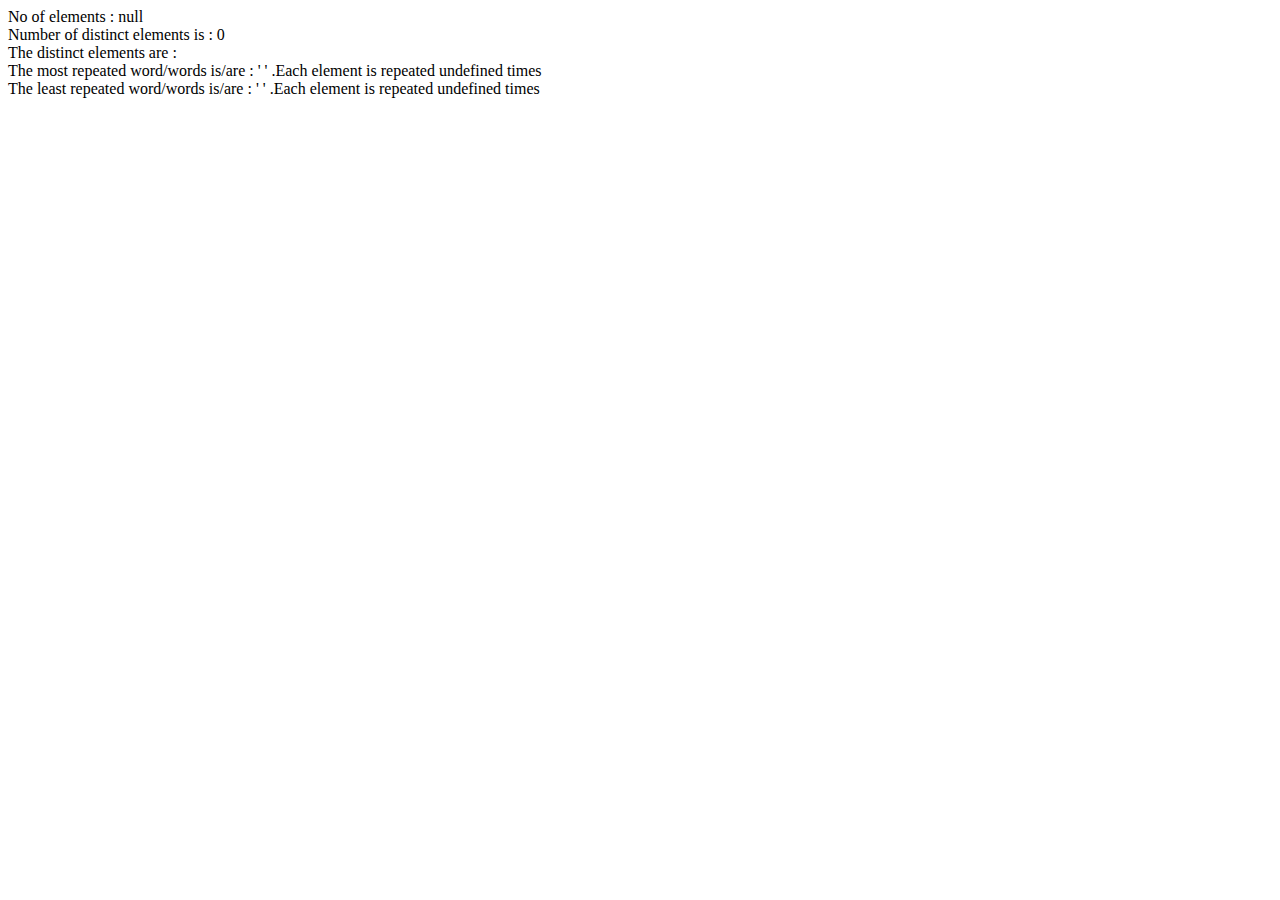
<file: backend-task1/index.html>
<!DOCTYPE html>
<html>
    <head></head>
    <body>
            <script>
            var size = prompt("Enter no of elements : ");
            var search =[];
            document.write("No of elements : " + size + "<br>")

            for(let i=0 ; i< size ;i++)
            {
                search[i] = prompt("Enter the " + (i+1) + " word  out of " + (size) + " words : " );
            }
            for(let i= 0 ; i< size ; i++)
            {
                document.write(search[i] + "<br>");
            }
            let count=0,i,j;
            //distinct number of elements
            for(i=0;i<size;i++)
            {
                for(j=0;j<i;j++)
                {
                    if(search[i]==search[j])
                    break;
                }
                if(i==j)
                count++;
            }
            document.write("Number of distinct elements is : " +count + "<br>");

            let arraymax=[],freq1=[],freq2=[],name=[],max=0,min=0,maxf=[],minf=[];
            let temp=0;
            //occurence of each element
             for(i=0;i < size; i++)
            {
                let a=0;
                let k=1;
                

                for(let j=0;j<size;j++)
                {
                    if(j>=i)
                    {
                        if(search[i] == search[j] && (j!=i))
                        {
                            k++;
                        }

                    }
                    else if(search[i] == search[j])
                    {
                        a=1;
                    }
                }
                if(a!=1)
                {
                    
                    document.write( "occurance of " + search[i] + ":" + k + "<br>");
                    name[i]=search[i]
                    arraymax[i]=k;
                    freq1 = arraymax.filter(el => {
                    return el != null && el != '';
                    });
                    freq2 = name.filter(el => {
                    return el != null && el != '';
                    });
                    console.log(freq1,freq2);

                }
            }
            min=max=freq1[0];
            for(i=1;i<freq1.length;i++)
            {
                if(min>freq1[i])
                min=freq1[i];
                if(max<freq1[i])
                max=freq1[i];
            }
            for(i=0;i<freq1.length;i++)
            {
                if(freq1[i]==max)
                maxf[i]=freq2[i];
                if(freq1[i]==min)
                minf[i]=freq2[i];

            }
            console.log(maxf,minf,max,min);
            maxf = maxf.filter(el => {
            return el != null && el != '';
            });
            minf = minf.filter(el => {
            return el != null && el != '';
            });
            document.write("The distinct elements are : " + freq2);
            document.write("<br>" + "The most repeated word/words is/are  :  ' " + maxf + " ' .Each element is repeated " + max + " times"+"<br>");
            document.write("The least repeated word/words is/are  : ' " + minf + " ' .Each element is repeated " + min + " times");


            
        

        </script>
    </body>
</html>
</file>
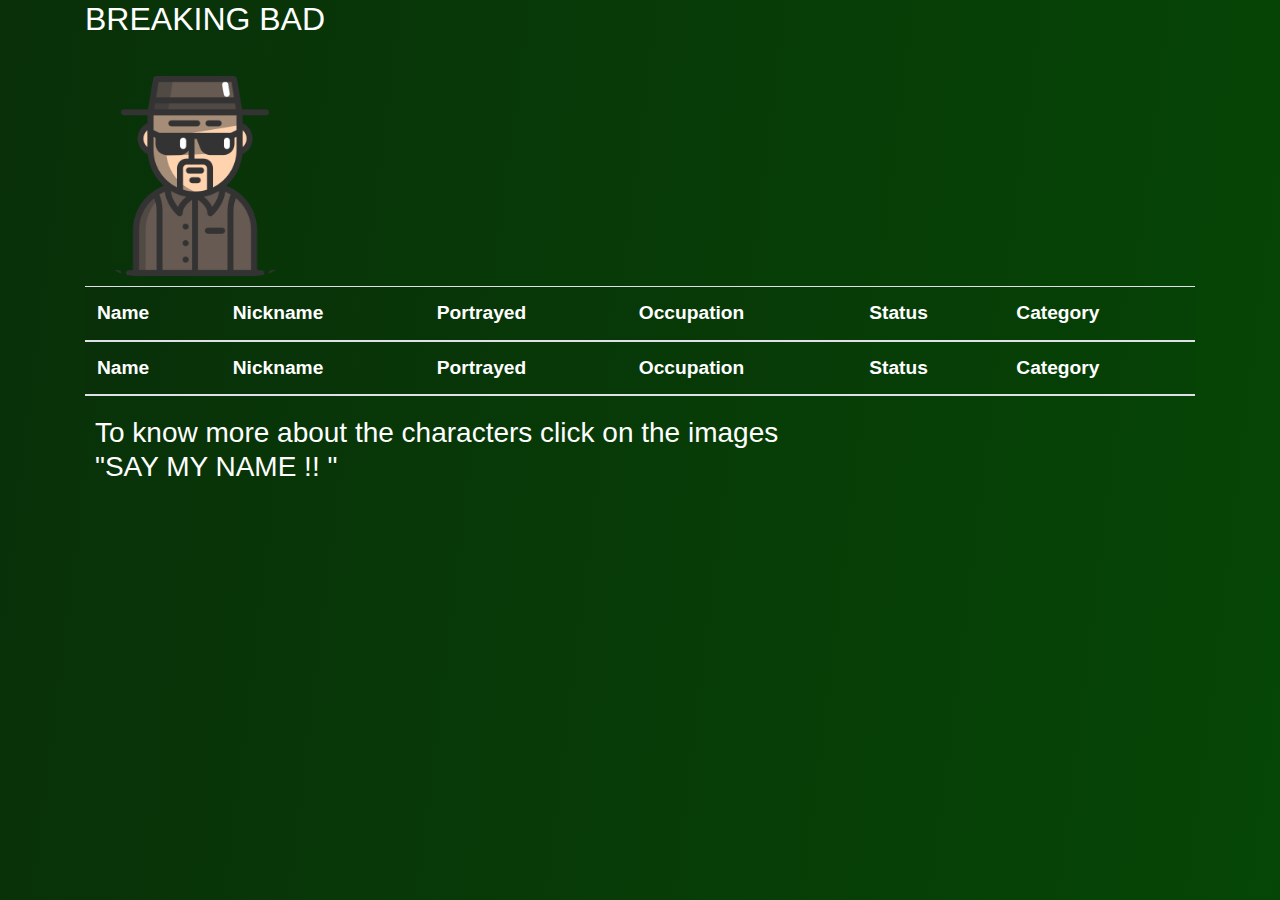
<file: Backend-Task2/index.html>
<!DOCTYPE html>
<html lang="en">
<head>
    <meta charset="UTF-8">
    <meta http-equiv="X-UA-Compatible" content="IE=edge">
    <meta name="viewport" content="width=device-width, initial-scale=1.0">
    <link rel="stylesheet" href="https://stackpath.bootstrapcdn.com/bootstrap/4.5.2/css/bootstrap.min.css">
    <title>BREAKING BAD API</title>
    <link rel="stylesheet" href="brbd.css">
</head>
<body>
    <div class="container">
    <span><h2>BREAKING BAD</h2></span>
        <img src="heisenberg.png">
    <table class="table table-sort" cellPadding = '0' cellSpacing ='0'>
        <thead>
            <tr>
                <th>Name</th>
                <th>Nickname</th>
                <th>Portrayed</th>
                <th>Occupation</th>
                <th>Status</th>
                <th>Category</th>
            </tr>
        </thead>
        <tbody id="data"></tbody>
        <thead>
            <tr></tr>
            <tr>
                <th>Name</th>
                <th>Nickname</th>
                <th>Portrayed</th>
                <th>Occupation</th>
                <th>Status</th>
                <th>Category</th>
            </tr>
        </thead>
        <tbody id="data1"></tbody>
    </table>
    <h3 id="text">To know more about the characters click on the images<br>"SAY MY NAME !! "</h3>
    </div>
    </body>
    <script>
        fetch("https://www.breakingbadapi.com/api/characters").then(
            res=>{
                res.json().then(
                    data =>{
                        console.log(data);
                        function compare(a,b)
                        {
                        const firstA = a.name.toUpperCase();
                        const firstB = b.name.toUpperCase();
                        let comp=0;
                        if(firstA > firstB){
                        comp = 1;
                        }
                        else if (firstA < firstB){
                        comp = -1;
                        }
                        return comp;
                        }
                        data.sort(compare)
                        if(data.length > 0){
                            var temp = "";
                            data.forEach((u)=>
                            {
                                if(u.category=='Better Call Saul')
                                {
                                temp += "<tr>";
                                temp += "<td>"+ u.name + "</td>";
                                temp += "<td>"+ u.nickname + "</td>";
                                temp += "<td>"+ u.portrayed + "</td>";
                                temp += "<td>" + u.occupation + "</td>"
                                temp += "<td>"+ u.status + "</td>";
                                temp += "<td>" + u.category + "</td>"
                                
                                var imageurl = u.img;
                                var img = document.createElement('img');
                                img.src = imageurl;
                                document.body.appendChild(img);
                                img.onclick=function()
                                {
                                    alert("Name : " + u.name + '\n'  + "Portrayed : " + u.portrayed + '\n' +"Nickname : " + u.nickname +'\n' + "Occupation : " + u.occupation + '\n'+ "Status : " + u.status + '\n' + "Category : "+ u.category)
                                }
                                } 

                            })
                            document.getElementById("data").innerHTML = temp;
                        }
                    }
                
                )
            }
        )
        fetch("https://www.breakingbadapi.com/api/characters").then(
            res=>{
                res.json().then(
                    data1 =>{
                        console.log(data1);
                        function compare(a,b)
                        {
                        const firstA = a.name.toUpperCase();
                        const firstB = b.name.toUpperCase();
                        let comp=0;
                        if(firstA > firstB){
                        comp = 1;
                        }
                        else if (firstA < firstB){
                        comp = -1;
                        }
                        return comp;
                        }
                        data1.sort(compare)
                        if(data1.length > 0){
                            var temp = "";
                            data1.forEach((u)=>
                            {
                                if(u.category=='Breaking Bad')
                                {
                                temp += "<tr>";
                                temp += "<td>"+ u.name + "</td>";
                                temp += "<td>"+ u.nickname + "</td>";
                                temp += "<td>"+ u.portrayed + "</td>";
                                temp += "<td>" + u.occupation + "</td>"
                                temp += "<td>"+ u.status + "</td>";
                                temp += "<td>" + u.category + "</td>"
                                
                                var imageurl = u.img;
                                 var img1 = document.createElement('img');
                                img1.src = imageurl;
                                document.body.appendChild(img1);

                                img1.onclick=function()
                                {
                                    alert("Name : " + u.name + '\n' + "Nickname : " + u.nickname +'\n' + "Portrayed : " + u.portrayed + '\n' + "Occupation : " + u.occupation + '\n'+ "Status : " + u.status + '\n' + "Category : "+ u.category)
                                }
                                } 

                            })
                            document.getElementById("data1").innerHTML = temp;
                        
                        }
                    }
                
                )
            }
        )
    </script>
</html>
</file>
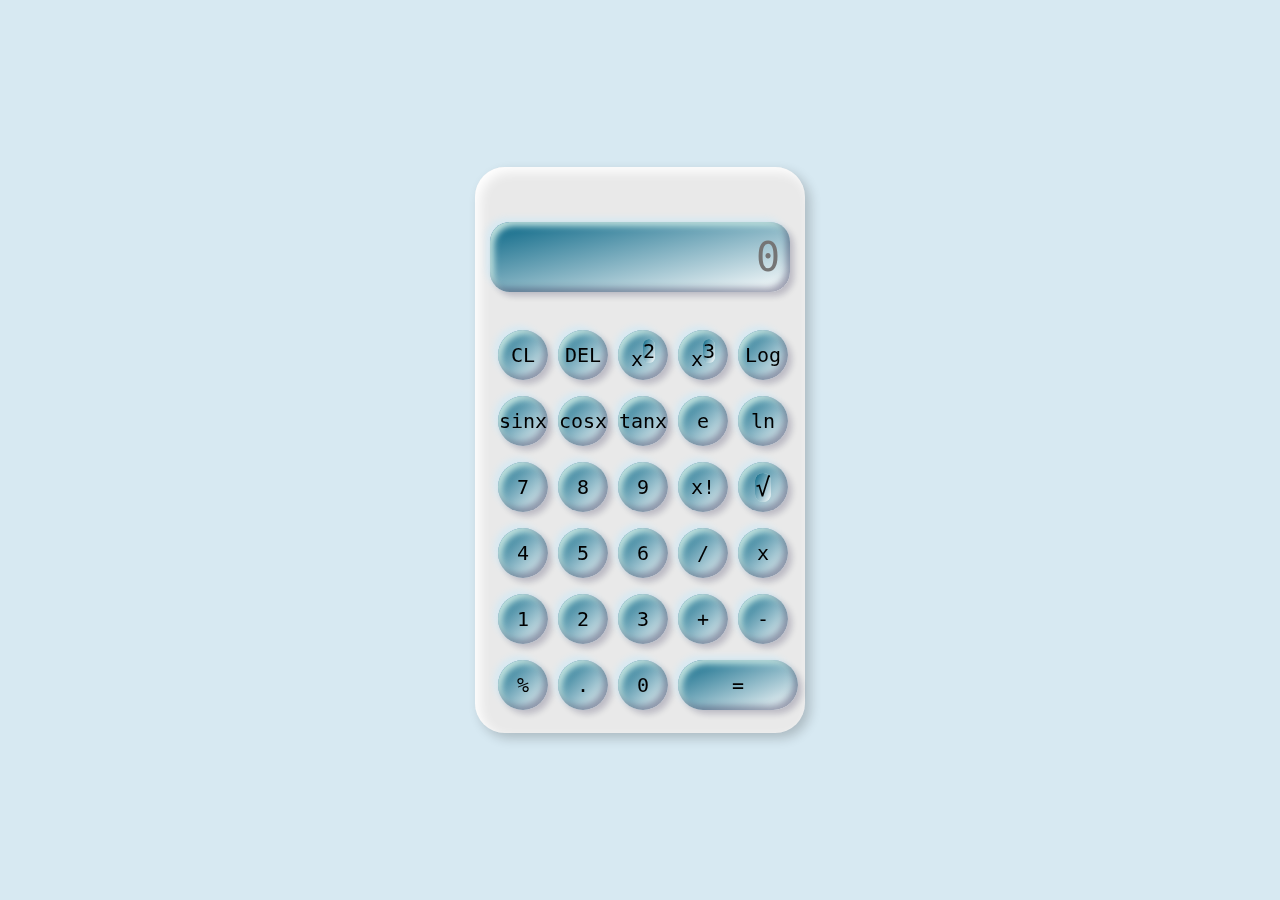
<file: myproject/index.html>
<!DOCTYPE html>
<html>
<head>
     <meta charset="UTF-8">
     <meta name="viewport" content="width=device-width, initial-scale=1.0">  
     <meta http-equiv="X-UA-Compatible" content="ie=edge">
     <title>CALCULATOR </title>
     <link rel="stylesheet" href="calci.css">
</head>
<body>
    <script src='cal.js'></script>
    <div class="container">
        <div class="calculator">
            <!--<div class="prachi">Prachi</div>-->
            <input type="text" placeholder="0" id="output-screen">
            <button onclick="Clear()">CL</button>
            <button onclick="del()">DEL</button>
            <button onclick="x2()">x<sup>2</sup></button>
            <button onclick="x3()">x<sup>3</sup></button>
            <button onclick="log()">Log</button>
            <button onclick="sin()">sinx</button>
            <button onclick="cos()">cosx</button>
            <button onclick="tan()">tanx</button>
            <button onclick="e()">e</button>
            <button onclick="ln()">ln</button>
            <button onclick="display('7')">7</button>
            <button onclick="display('8')">8</button>
            <button onclick="display('9')">9</button>
            <button onclick="fac()">x!</button>
            <button onclick="sqrt()"><span>&#8730</span></button>
            <button onclick="display('4')">4</button>
            <button onclick="display('5')">5</button>
            <button onclick="display('6')">6</button>
            <button onclick="display('/')">/</button>
            <button onclick="display('*')">x</button>
            <button onclick="display('1')">1</button>
            <button onclick="display('2')">2</button>
            <button onclick="display('3')">3</button>
            <button onclick="display('+')">+</button>
            <button onclick="display('-')">-</button>
            <button onclick="display('%')">%</button>
            <button onclick="display('.')">.</button>
            <button onclick="display('0')">0</button>
            <button onclick="Calculate()" class="equal">=</button>


    

        </div>
    </div>
    
</body>
</html>
</file>
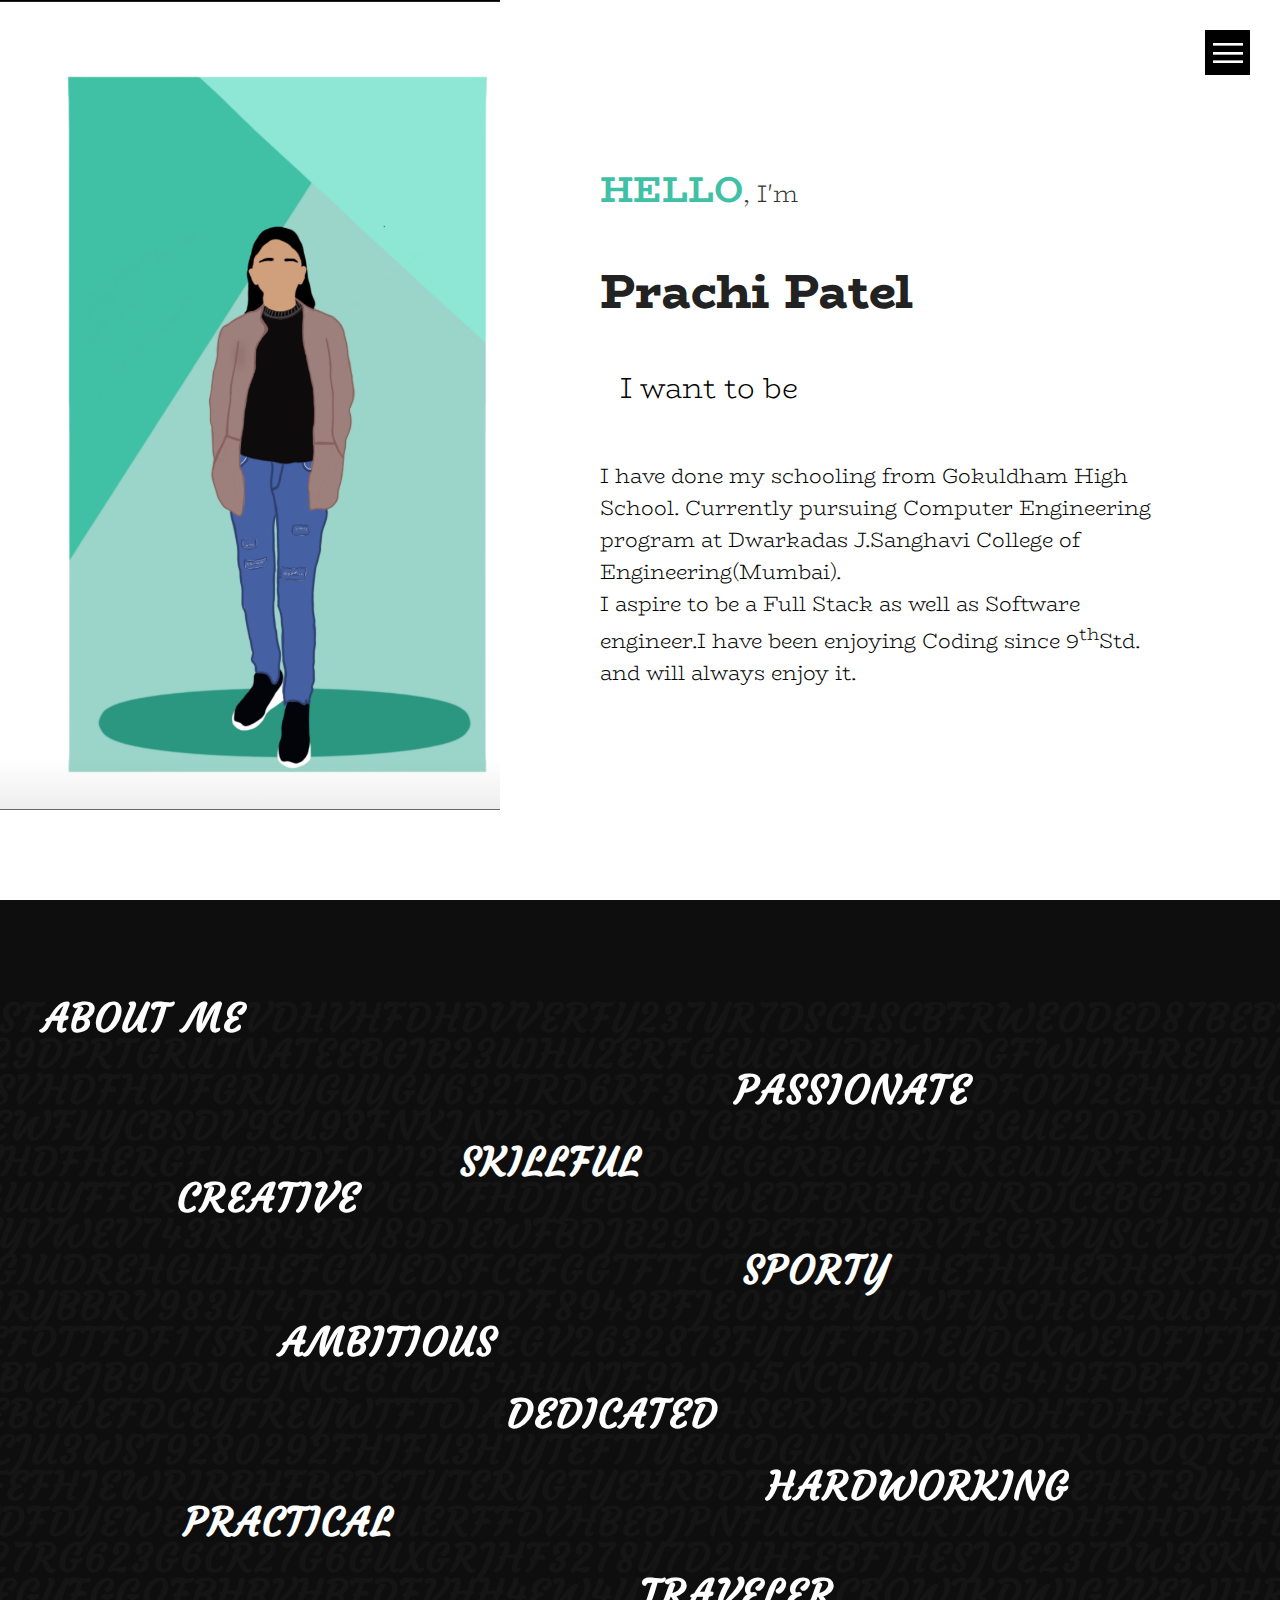
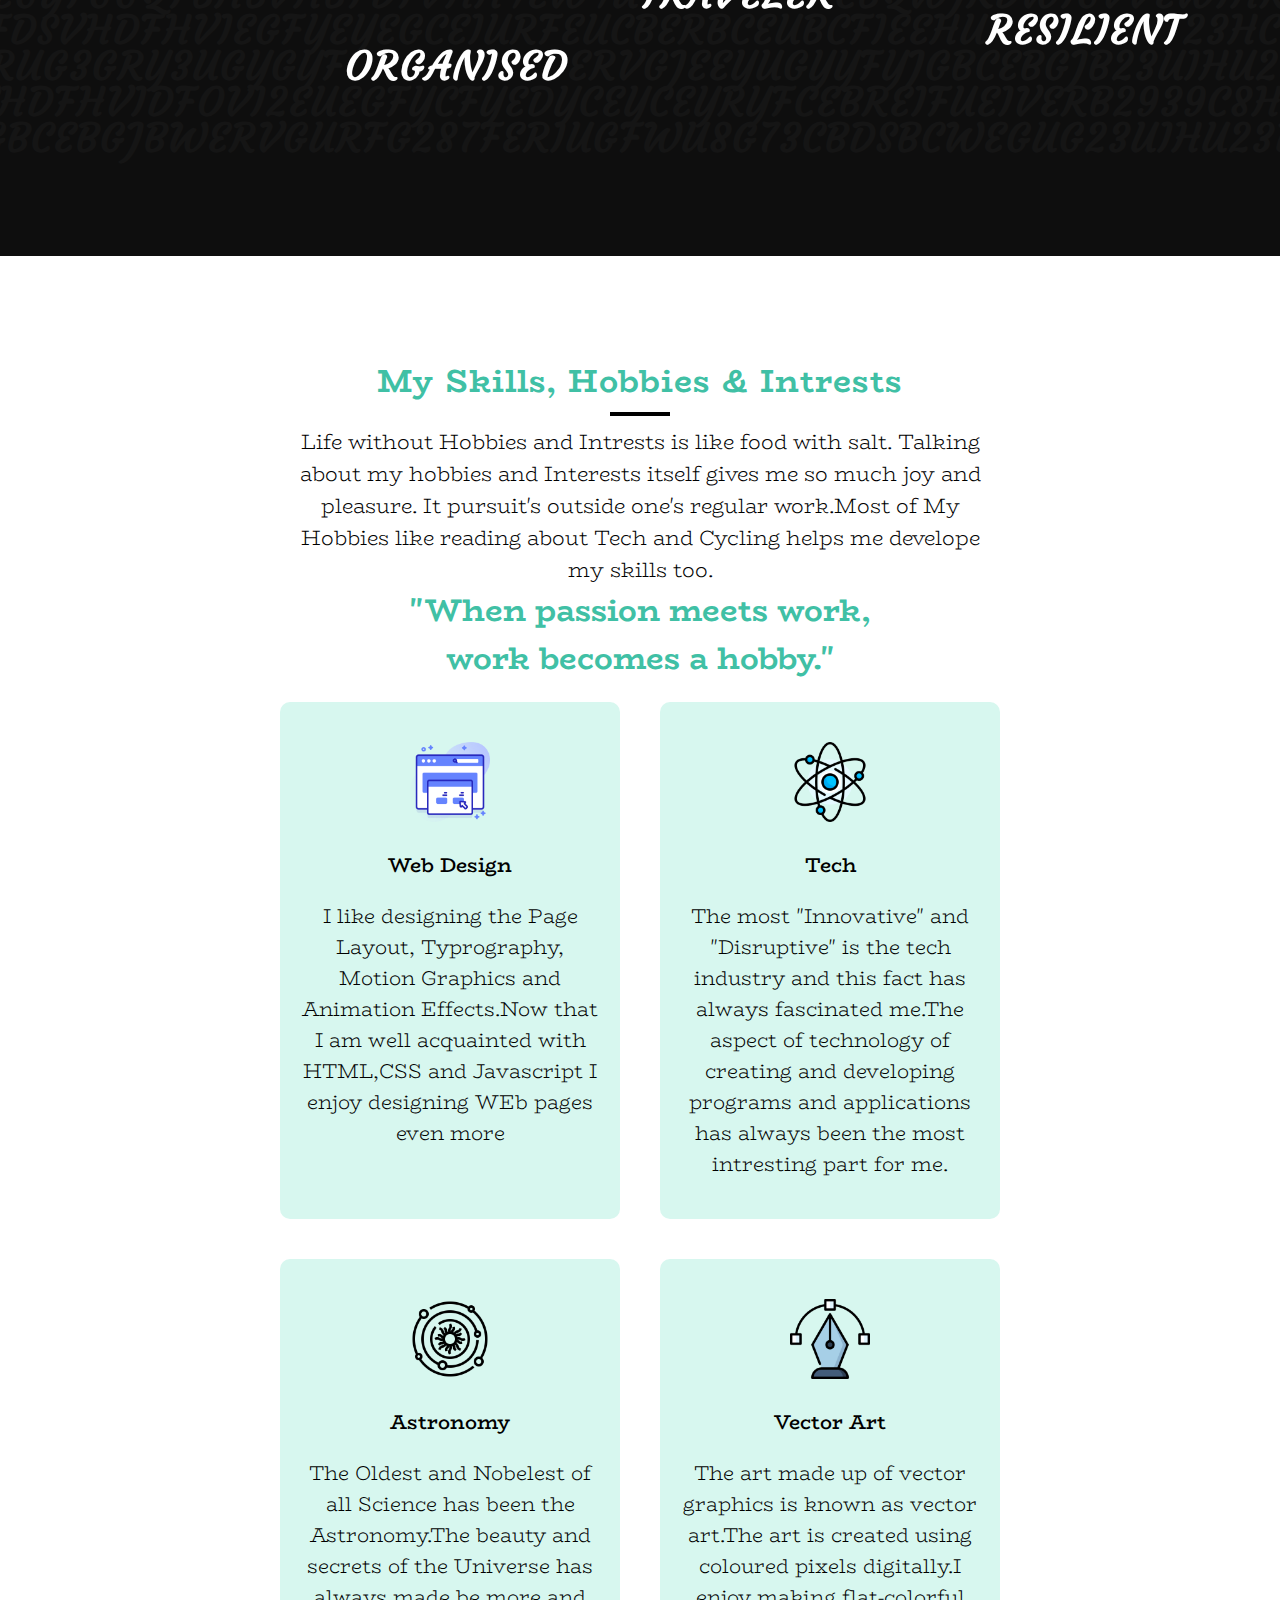
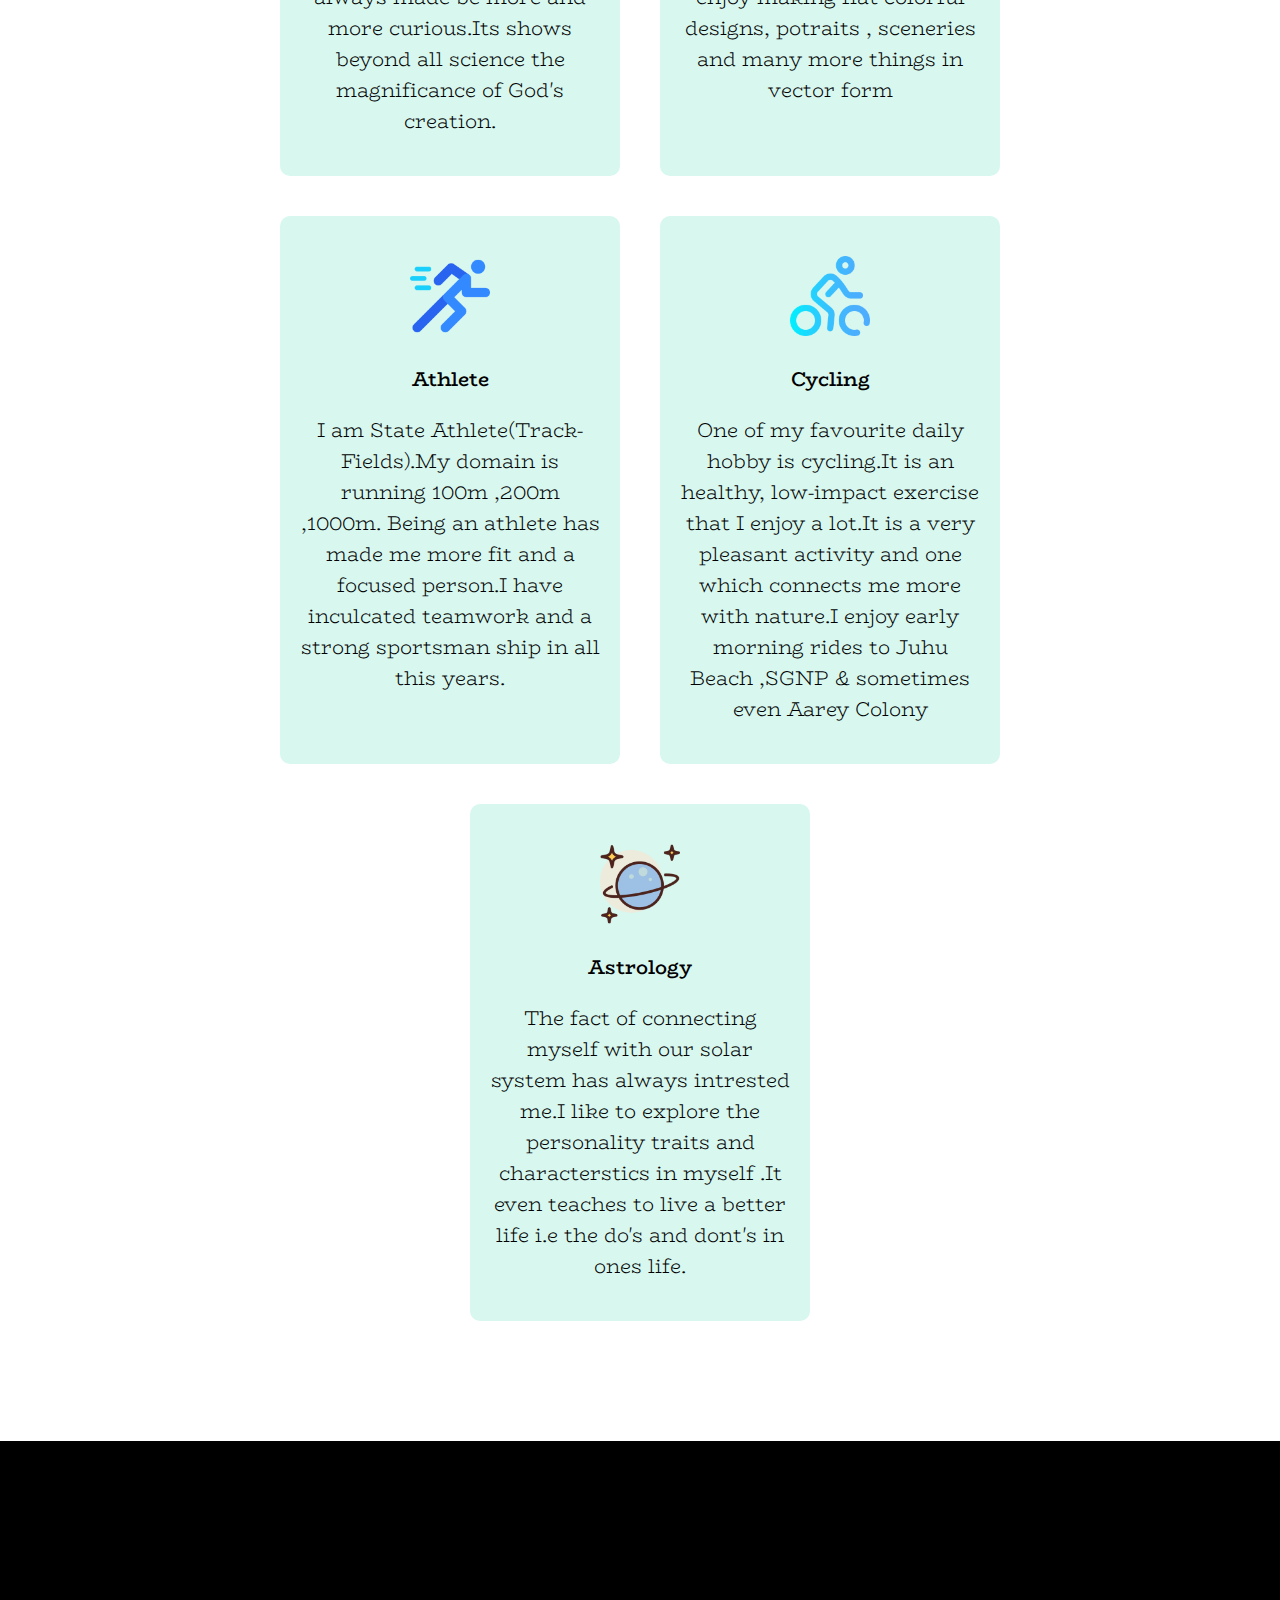
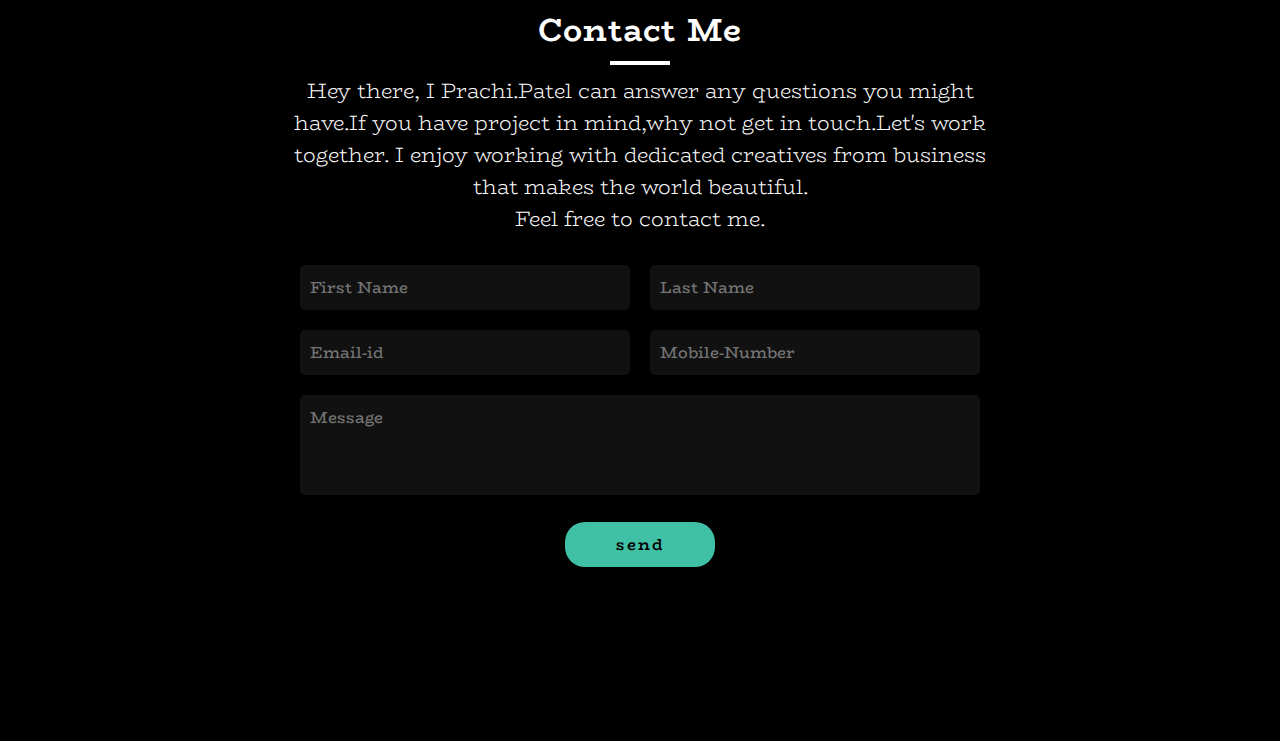
<file: Task1/index.html>
<!DOCTYPE html>
<html lang="en">
<head>
    <meta charset="UTF-8">
    <meta http-equiv="X-UA-Compatible" content="IE=edge">
    <meta name="viewport" content="width=device-width, initial-scale=1.0">
    <title>BLOG || RESPONSIVE PAGE</title>
    <link rel="stylesheet" href="blog.css">
</head>
<body>
    <!--navigation-->
    <div class="toggle" onclick="togglemenu();"></div>
    <section class="banner" id="home">

        <div class="imgsidebar">
            <img src="profile.png">
        </div>
        <div class="contentbx">
            <div>
                <h4><span class="hello">HELLO</span>, I'm</h4>
                <h2>Prachi Patel</h2>
                <div class="wrapper">
                    <p id="want">I want to be</p>
                    <div class="words">
                    <span></span>
                    <span>WebDeveloper</span>
                    <span>Coder</span>
                    <span>Gamer</span>
                    <span>Entrepreneur</span>
                    </div>
                </div>
                <p>
                    
                    I have done my schooling from Gokuldham High School. Currently pursuing Computer Engineering program at Dwarkadas J.Sanghavi College of Engineering(Mumbai).
                    <br>I aspire to be a Full Stack as well as Software engineer.I have been enjoying Coding since 9<sup>th</sup>Std. and will always enjoy it.
                    <br>

                </p>
            </div>
        </div>
    </section>
    <section class="about" id="about">
        <!--<div class="title white">-->
            <div class="container">
            <h2>rjeePASf<span class="one1">ABOUT ME</span>vdhvhfdhdvverfy237yr7dschscbfrweoded87bebf3dshc</h2>
            <h2>rjefF3829DPRTGRUTNATEebgjb23uihu2erfgeuerudbwydgfwuvhreyvyed3dshc</h2>
            <h2>dshfdsvhdfhvifgryygyygy632trd6rf36r<span class="four">PASSIONATE</span>dfovi2ehu23hcsdhcv</h2>
            <h2>eydwuuyewfyycbsdv9eu98fnkjnvre7gy487gbe23u98ry73gue20ru48y3huefhie3u</h2>
            <h2>dshfdsvhdfhergfyevidfovi2e<span>SKILLFUL</span>DGYEGErbgugfrreuiYRFEhu23hcsdhcw</h2>
            <h2>rjeerfgdvguuyffer<span class="three" >CREATIVE</span>vgdvfhdjjgbddgwedfbrbhegyrdiCebgjb23uihu23dshde</h2>
            <h2>dvcgdvcsdvyvwev743rv843ry89diewfbdjb2903pefbveervfegrvyscvyeyj82ehr783rbe</h2>
            <h2>dsbfebebobgiudRehguhhefgvyedsfcefggtftfct<span>SPORTY</span>fhefhvherherfherhrhedsbhe</h2>
            <h2>3278fcybg6g6rybbrv983y74tb3dcojjdvf8943bfje039efyuwfyscheo2ru84tjfbddsewu38r</h2>
            <h2>fhu2efdttfdf17Sr7<span class="four">AMBITIOUS</span>egv2632873fy7yf7fd1Eydcxwei0fjfjfdbbhd</h2>
            <h2>3278y6yecgfbwejb90riggjnce67wt54hunjf9wo45ncduywe654i9fdbfj3e2u854thjfjied</h2>
            <h2>eweIr2398rebewefdceyfreywtftdiA<span class="one">DEDICATED</span>hservecfbsdydhfdhfeerfyeurfvvdvfh</h2>
            <h2>ew2Nhr8cju3wsT9280292fhjfu3hjytefttyeucdguisnyvbspdfkodoqtefdwtefwix</h2>
            <h2>sdbChefefhjewrIrbhfbedetyterygfyehrbdf<span class="two">HARDWORKING</span>ehrf3y4yf3ffrhh</h2>
            <h2>gfeEugecgvdfdyewe<span>PRACTICAL</span>uerffdvhbebjpnfugurgurtmiedhfjhdjhfdjhwoepwo</h2>
            <h2>fhh732f727rg623g6cr27g6guxgRjhf3278y7d2uhfebfjhesj0e237dw3skncksiiwoio</h2>
            <h2>sadEudFyegyfggqfbhbvhbfdfvhh4ew4u<span class="three">TRAVELER</span>cbqwjkdwigvvewihrcdshbasd</h2>
            <h2>rfdshfdsvhdfhviegfyeyegceiurfeucberbceubcfieehu<span class="four">RESILIENT</span>23hcsdhcw</h2>
            <h2>rjfrrerug3gry3ugygyf<span class="two">Organised</span>ervgjeeyugyyfyjgbCebgjb23uihu23dshdn</h2>
            <h2>efhdshfdsvhdfhvidfovi2euegfycfyedyceyceyryfcebreifueiverb2939c8hu23hcsdhc2</h2>
            <h2>rjefervgjjgbCebgjbwervgurfg287feriugfwu8g73cbdsbcwegug23uihu23dshd8efbhr</h2>

            </div>
        </div>
    </section>

    <section class="skills" id="skills">
        <div class="title">
            <h2>My Skills, Hobbies & Intrests</h2>
            <p>Life without Hobbies and Intrests is like food with salt. Talking about my hobbies and Interests itself gives me so much joy and pleasure.
               It pursuit's outside one's regular work.Most of My Hobbies like reading about Tech and Cycling helps me develope my skills too. 
               <br><span class="hello">"When passion meets work,
               <br>work becomes a hobby."</span>
            </p>
        </div>
        <div class="content">
            <div class="skillbx">
                <img src="001-web-design.png">
                <h2>Web Design</h2>
                <p>I like designing the Page Layout, Typrography, Motion Graphics and Animation Effects.Now that I am well acquainted with HTML,CSS and Javascript I enjoy designing WEb pages even more</p>
            </div>
            <div class="skillbx">
                <img src="002-science.png">
                <h2>Tech</h2>
                <p>The most "Innovative" and "Disruptive" is the tech industry and this fact has always fascinated me.The aspect of technology of creating and developing programs and applications has always been the most intresting part for me.</p>
            </div>
            <div class="skillbx">
                <img src="003-solar-system.png">
                <h2>Astronomy</h2>
                <p>The Oldest and Nobelest of all Science has been the Astronomy.The beauty and secrets of the Universe has always made be more and more curious.Its shows beyond all science the magnificance of God's creation.</p>
            </div>
            <div class="skillbx">
                <img src="004-vector.png">
                <h2>Vector Art</h2>
                <p>The art made up of vector graphics is known as vector art.The art is created using coloured pixels digitally.I enjoy making flat-colorful designs, potraits , sceneries and many more things in vector form </p>
            </div>
            <div class="skillbx">
                <img src="005-running.png">
                <h2>Athlete</h2>
                <p>I am State Athlete(Track-Fields).My domain is running 100m ,200m ,1000m. Being an athlete has made me more fit and a focused person.I have inculcated teamwork and a strong sportsman ship in all this years.</p>
            </div>
            <div class="skillbx">
                <img src="cycling.png">
                <h2>Cycling</h2>
                <p>One of my favourite daily hobby is cycling.It is an healthy, low-impact exercise that I enjoy a lot.It is a very pleasant activity and one which connects me more with nature.I enjoy early morning rides to Juhu Beach ,SGNP & sometimes even Aarey Colony</p>
            </div>
            <div class="skillbx">
                <img src="astrology.png">
                <h2>Astrology</h2>
                <p>The fact of connecting myself with our solar system has always intrested me.I like to explore the personality traits and characterstics in myself .It even teaches to live a better life i.e the do's and dont's in ones life.</p>
            </div>
        </div>
    </section>

   <section class="contact" id="contact">
        <div class="title white">
            <h2>Contact Me </h2>
            <p>Hey there, I Prachi.Patel can answer any questions you might have.If you have project in mind,why not get in touch.Let's work together.
            I enjoy working with dedicated creatives from business that makes the world beautiful.
            <br>Feel free to contact me.</p>
        </div>
        <div class="contactform">
            <div class="row">
                <div class="col50">
                    <input type="text" name="" placeholder="First Name">
                </div>
                <div class="col50">
                    <input type="text" name="" placeholder="Last Name">
                </div>
            </div>
            <div class="row">
                <div class="col50">
                    <input type="email" name="" placeholder="Email-id">
                </div>
                <div class="col50">
                    <input type="text" name="" placeholder="Mobile-Number">
                </div>
            </div>
            <div class="row">
                <div class="col100">
                    <textarea placeholder="Message"></textarea>
                </div>
            </div>
            <div class="row">
                <div class="col100">
                    <input type="submit" value="send">
                </div>
            </div>

        </div> 
    </section>

    <div class="sidebar">
        <ul class="menu">
            <li><a href ="#home" onclick="togglemenu();">Home</a></li>
            <li><a href ="#about" onclick="togglemenu();">About</a></li>
            <li><a href ="#skills" onclick="togglemenu();"">Skills</a></li>
            <li><a href ="#contact">Contact</a></li>
        </ul>
    </div>


    <script>
        function togglemenu()
        {
            const togmenu = document.querySelector('.toggle');
            const sidebar = document.querySelector('.sidebar');
            togmenu.classList.toggle('active');
            sidebar.classList.toggle('active');

        }
    </script>
</body>
</html>
</file>
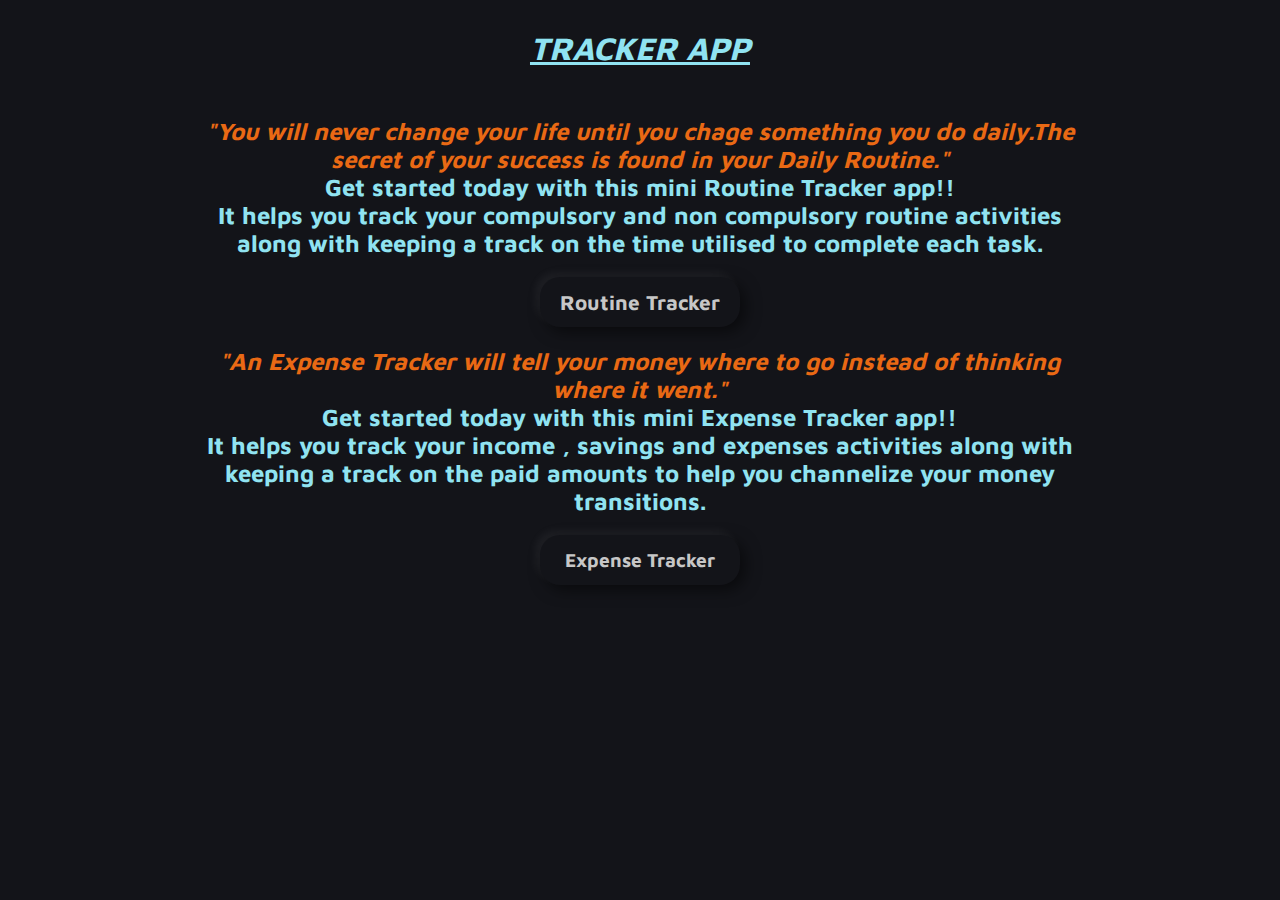
<file: Task2/index.html>
<!DOCTYPE html>
<html>
  <head>
    <title>ROUTINE TRACKER</title>
    <link rel="stylesheet" href="tracker.css">
  </head>
<body>
  <div class="task">
  <h1><span class="heading">TRACKER APP</span></h1>

    <div class="routine">
        <p><h2>
        <br>
        <span class="text">"You will never change your life until you chage something you do daily.The secret of your success is found in your Daily Routine."</span>
        <br>Get started today with this mini Routine Tracker app!!
        <br>It helps you track your compulsory and non compulsory routine activities along with keeping a track on the time utilised to complete each task.
        </h2></p>
    
    <a href="routine.html">
    <button class="routinetr">Routine Tracker</button>
    </a>
    </div>
    
    <div class="expense">
        <p><h2>
         <span class="text">"An Expense Tracker will tell your money where to go instead of thinking where it went."</span>   
        <br>Get started today with this mini Expense Tracker app!!<br>
        It helps you track your income , savings and expenses activities along with keeping a track on the paid amounts to help you channelize your money transitions.
        </h2></p>

    <a href="expensetrack.html">
    <button class="expensetr">Expense Tracker</button>
    </a>
    </div>
</div>
</body>
</html>
</file>
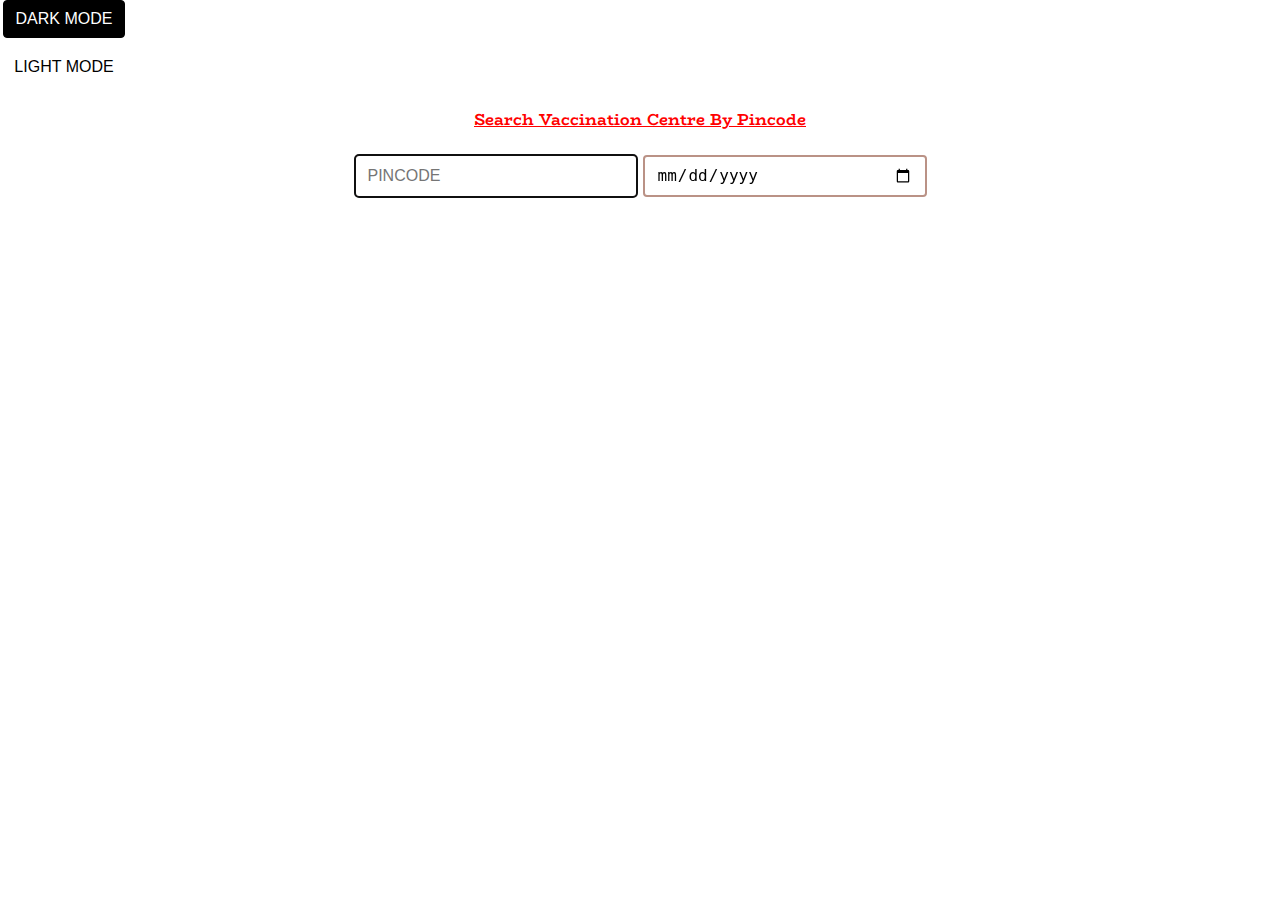
<file: Task3/index.html>
<!DOCTYPE html>
<html lang="en">
  <head>
    <meta charset="UTF-8" />
    <meta http-equiv="X-UA-Compatible" content="IE=edge" />
    <meta name="viewport"  content ="width=device-width, initial-scale=1.0, user-scalable=no"/>
    <title>Check Your Nearest Vaccination Centre </title>
  </head>
  <link id="stylesheet" href="style.css" rel="stylesheet" />
  <link id="mystylesheet" href="style.css" rel="stylesheet" />
  <body>
    <center>
      <button class="darkmode" onclick="swapstyle('dark.css')">DARK MODE</button>
      <button class="lightmode" onclick="swapstyle('style.css')">LIGHT MODE</button>
      <div id="container">
        <div class="input">
          <form>
            <h4 style="color: red">
              <u>Search Vaccination Centre By Pincode</u>
            </h4>
            <input
              type="text"
              id="pincode"
              placeholder="PINCODE"
              maxlength="6"
              autofocus
              required
            />
            <input type="date" id="date" />
            <span id="testdata"></span>
            
          </form>
        </div>
        <div style="overflow: auto">
          <table id="mytable">
            <thead style="background-color: #825469" >
              <tr>
                <th>Date</th>
                <th>Name Of The Vaccination Centre</th>
                <th>Address Of The Vaccination Centre</th>
                <th>Villege/Town/City</th>
                <th>District</th>
                <th>State</th>
                <th>Fee</th>
                <th>No.of Sessions</th>
                <th>Vaccine Name</th>
                <th>Age Limit</th>
                <th>No of Doses Available</th>
              </tr>
            </thead>
            <tbody id="tb"></tbody>
          </table>
        </div>
      </div>
      <span id="load"></span>
    </center>
  </body>
  <script src="./script.js"></script>
  <script>
    function swapstyle(sheet){
    document.getElementById('mystylesheet').href = sheet
    }
  </script>
</html>
</file>
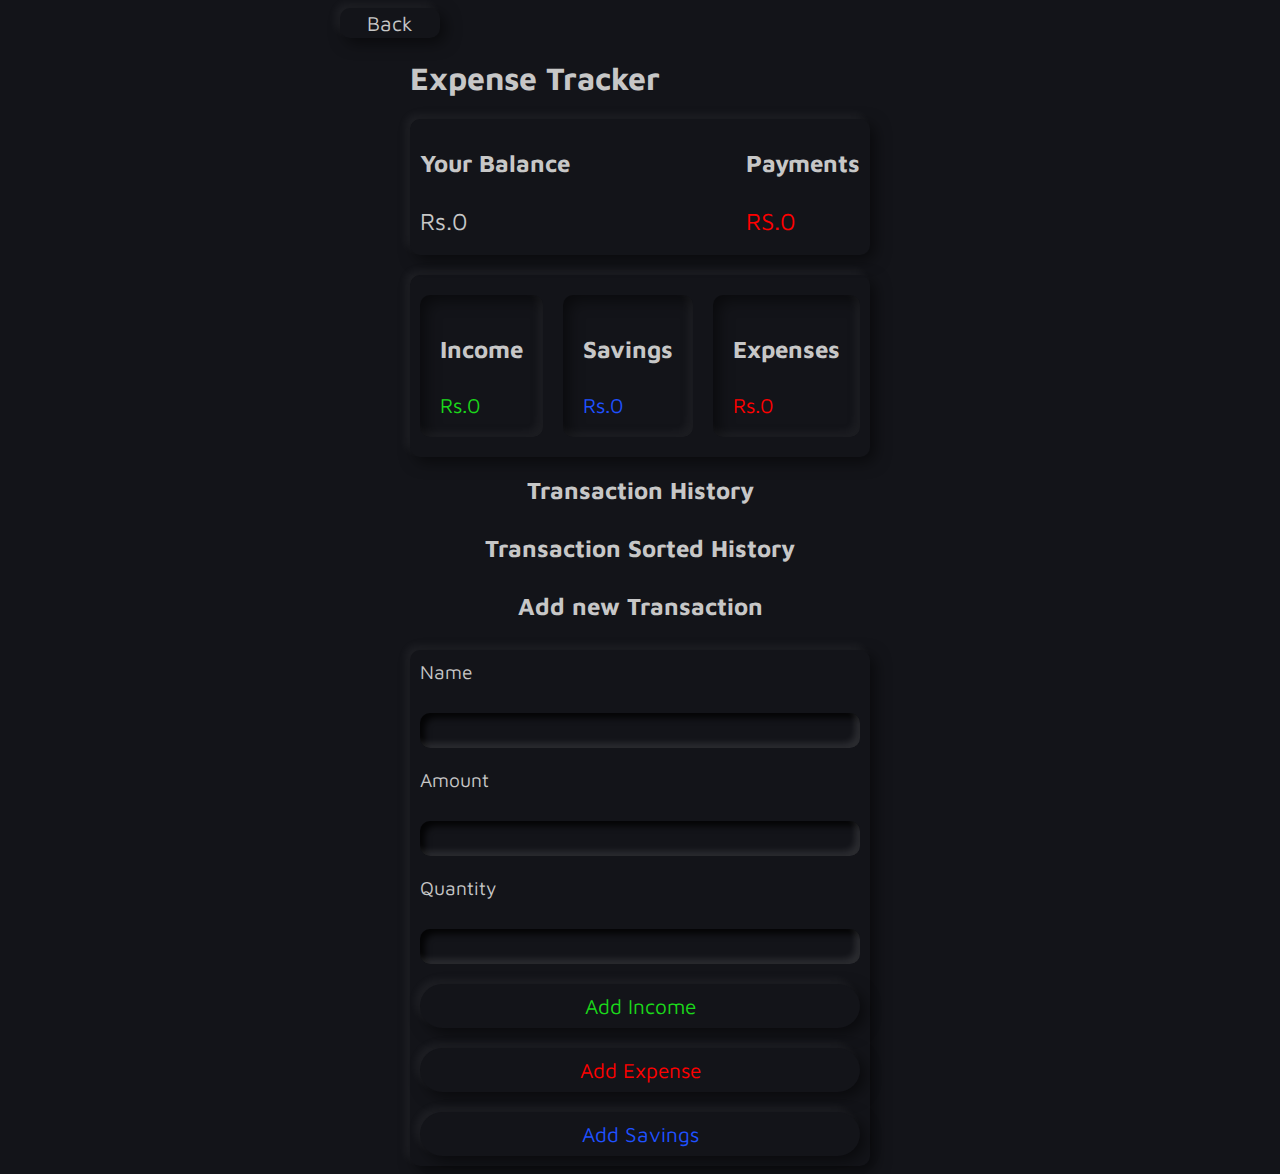
<file: Task2/expensetrack.html>
<!DOCTYPE html>
<html>
  <head>
    <title>EXPANSE TRACKER</title>
    <link rel="stylesheet" href="style.css">
  </head>
   
    <a href="index.html">
    <button id="backbtn">Back</button>
    </a>
<body>
  
  <div class="income">
    <h1>Expense Tracker</h1>
      <div class="container">
        <div class="balancebx"><h2>Your Balance</h2>
        <div id="balance">Rs.4880</div>
        </div>
        <div class="paybx"><h2>Payments</h2>
        <div id="payments">Rs.5000</div>
        </div>
      </div>

  <div class="cash-container">
    <div class="income_add">
      <h2>Income</h2>
      <div id="income_add">Rs.5000</div>
    </div>

    <div class="savings">
      <h2>Savings</h2>
      <div id="savings">Rs.1000</div>
    </div>

    <div class="expenses_sub">
      <h2>Expenses</h2>
      <div id="expenses_sub">Rs.1020</div>
    </div>

    <!--<div class ="payment_sub">
      <h2>Payments</h2>
      <div id="payment_sub">Rs.1420</div>    
    </div>-->

  </div>

  <div class="Transaction_income">
    <h2>Transaction History</h2>
    <ul id="transaction">
      <!--<li>
        Grocery
        <div>
          <span class="expense_amnt">Rs.1020</span>
          <span class="quantity">Rs.452</span>
          <button>x</button>
        </div>
      </li>
      <li>
        Salary
        <div>
          <span class="payment_sub">Rs.5000</span>
          <button>x</button>
        </div>
      </li>
      <li>
        Savings
        <div>
          <span class="savings_amnt">Rs.1000</span>
          <button>x</button>
        </div>
      </li>-->

    </ul>
  </div>
  <div class="Transactionsort_income">
    <h2>Transaction Sorted History</h2>
    <ul id="transactionsort">
      <!--<li>
        Grocery
        <div>
          <span class="expense_amnt">Rs.1020</span>
          <span class="quantity">Rs.452</span>
          <button>x</button>
        </div>
      </li>
      <li>
        Salary
        <div>
          <span class="payment_sub">Rs.5000</span>
          <button>x</button>
        </div>
      </li>
      <li>
        Savings
        <div>
          <span class="savings_amnt">Rs.1000</span>
          <button>x</button>
        </div>
      </li>-->

    </ul>
  </div>

  <div class="form">
    <h2>Add new Transaction</h2>
    <form onsubmit="return false" autocomplete="off">
      <label for="name">Name</label>
      <input id="name" type="text">
      <label for="amount">Amount</label>
      <input id="amount" type="number">
      <label for="quantity">Quantity</label>
      <input id="quantity" type="number">
      <button class="incomebtn" id="incomebtn">Add Income</button>
      <button class="expensebtn" id="expensebtn">Add Expense</button>
      <button class="savingsbtn" id="savingsbtn">Add Savings</button>

    </form>
  </div>
  </div>
  <script src="tracker.js"></script>

</body>
</html>
</file>
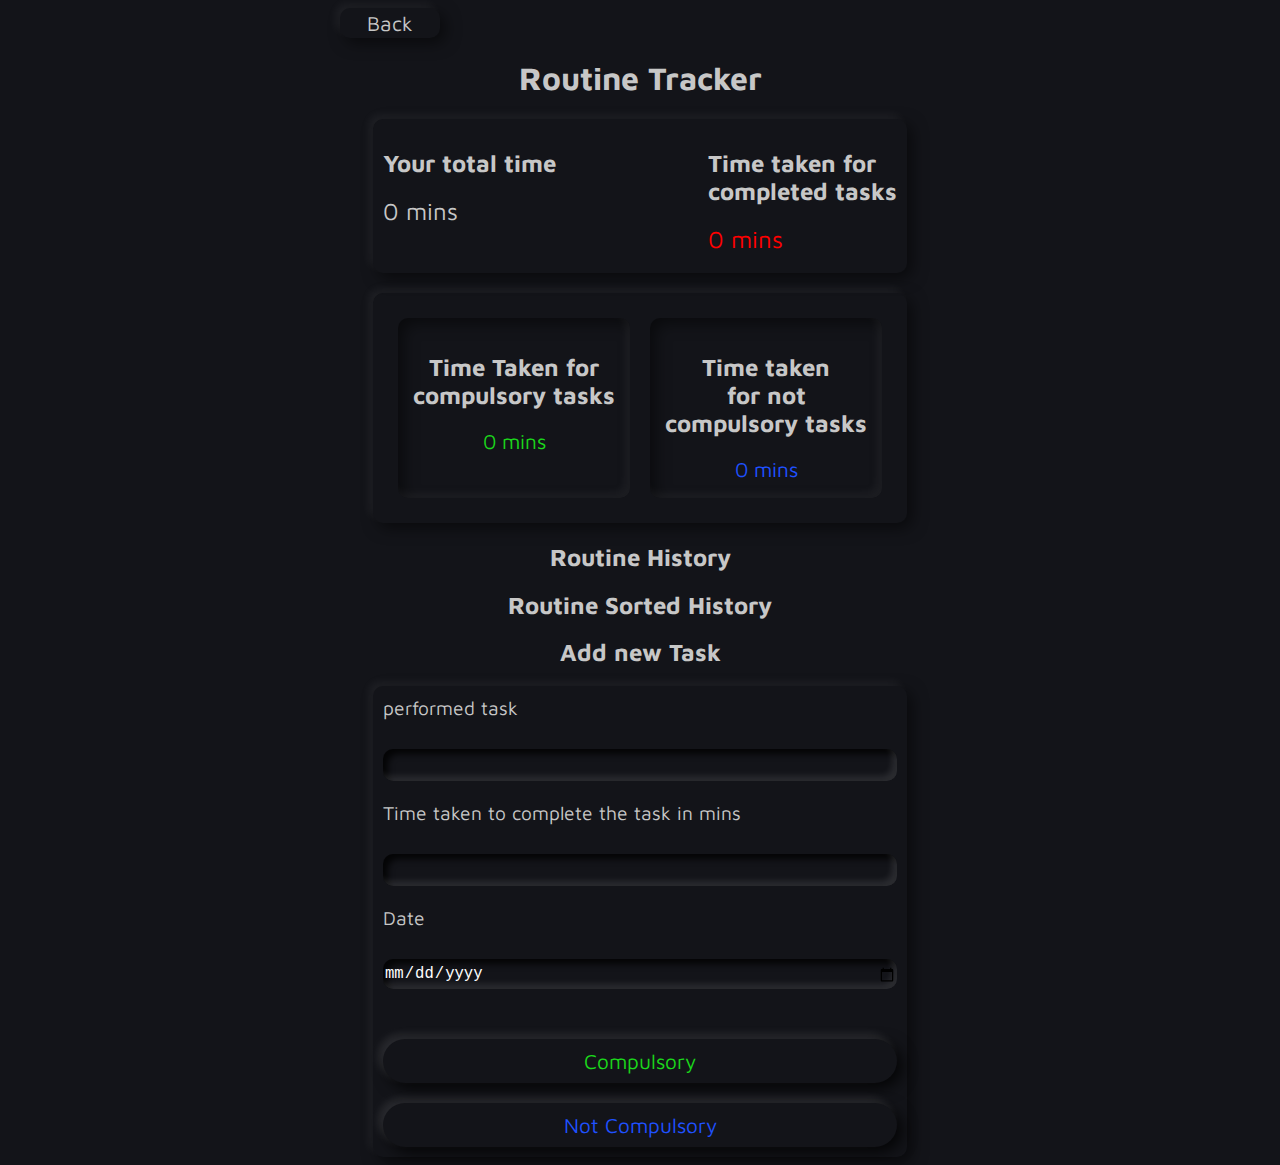
<file: Task2/routine.html>
<!DOCTYPE html>
<html>
  <head>
    <title>ROUTINE TRACKER</title>
    <link rel="stylesheet" href="routinetrack.css">
  </head>

  <a href="index.html">
  <button id="backbtn">Back</button>
  </a>

<body>
  <div class="task">
  <h1>Routine Tracker</h1>
  <div class="container">

    <div class ="timebx"><h2>Your total time<br></h2>
    <div id="timetrack">150 mins</div>
    </div>
    <div class="completetime"><h2>Time taken for <br>completed tasks</h2>
    <div id="completet">120mins</div>
    </div>
  </div>
  
  <div class="task-container">
    <div class="time_yadd">
      <h2>Time Taken for <br>compulsory tasks<br></h2>
      <div id="time_yadd">100 mins</div>
    </div>

    <div class="time_nadd">
      <h2>Time taken <br>for not <br>compulsory tasks</h2>
      <div id="time_nadd">50 mins</div>
    </div>

    <!--div class="expenses_sub">
      <h2>Expenses</h2>
      <div id="expenses_sub">Rs.1020</div>
    </div>-->


  </div>

  <div class="routine_track">
    <h2>Routine History</h2>
    <ul id="Routine">
      <!--<li> 
          
        walking
        <div>
          <span class="time_taken_y">60 mins </span>
          <span class="date">29/10/2021</span>
          <button>edit</button>
          <button id="exit">x</button>
        </div>
      </li>
      <li>
         
        planting
        <div>
          <span class="time_taken_y">50 mins</span>
          <span class="date">29/10/2021</span>
          <button>edit<button>
          <button>x</button>
        </div>
      </li>
      <li>
      
  
        reading
        <div>
          <span class="completeall">50 mins</span>
          <span class="date">29/10/2021</span>
          <button>x</button>
        </div>
      </li>-->

    </ul>
  </div>
  <div class="routinesort_track">
    <h2>Routine Sorted History</h2>
    <ul id="Routinesort">
      <!--<li> 
          
        walking
        <div>
          <span class="time_taken_y">60 mins </span>
          <span class="date">29/10/2021</span>
          <button>edit</button>
          <button id="exit">x</button>
        </div>
      </li>
      <li>
         
        planting
        <div>
          <span class="time_taken_y">50 mins</span>
          <span class="date">29/10/2021</span>
          <button>edit<button>
          <button>x</button>
        </div>
      </li>
      <li>
      
  
        reading
        <div>
          <span class="completeall">50 mins</span>
          <span class="date">29/10/2021</span>
          <button>x</button>
        </div>
      </li>-->
    </ul>
  </div>

  <div class="form">
    <h2>Add new Task </h2>
    <form onsubmit="return false" autocomplete="off">
      <label for="name">performed task</label>
      <input id="name" type="text">
      <label for="timestart">Time taken to complete the task in mins</label>
      <input id="time" type="number">
      <label id="dateday">Date</label>  
      <input id="date" type="date">
      <label id="quantity"></label>
      <button id="time_ytakenbtn">compulsory</button>
      <button id="time_ntakenbtn">not compulsory</button>

    </form>
  </div>
  </div>
  <script src="tasktracker.js"></script>

</body>
</html>
</file>
<file: Backend-Task2/brbd.css>
body ,tbody ,thead ,.conatiner, script
{
    background-image: linear-gradient(to bottom right, #093009 , darkgreen , #29773e, #369457 );
    color: white;
    background-size: 5000px 40000px;
}
.container img
{
    width: 200px;
    height: 200px;
    margin-top: 30px;
}
img{
    width: 200px;
    height: 300px;
    border-radius: 40px;
    margin: 10px;

}
img:hover
{
    z-index: 1;
    transform: scale(1.1);
    background-color: white;
}
table
{
    justify-content: center;
    align-items: center;
}
td
{
    font-size: 1.2em;
    padding: 0 40px;
    border:solid 1px black ;
    align-items: center;
    justify-content: center;
    margin: none;
    color: white;
}
tr:hover
{
    background-color: rgb(7, 63, 25);
    z-index: 1;
    transform: scale(1.00);
    border: none;
}
h3{
    margin : 20px 10px
}
th
{
    font-size: 1.2em;
    color: white;
}
@media  (max-width: 800px){
    body img{
        width: 100%;
        height: 400px;
        margin-left: 40px;
    }
    body{
        background-image: linear-gradient(to bottom right, #093009 , darkgreen , #29773e, #369457 );
     
    }
}
</file>
<file: myproject/calci.css>
@import url('https://fonts.googleapis.com/css2?family=Fira+Mono&display=swap');
@import url('https://fonts.googleapis.com/css2?family=Dancing+Script:wght@500&family=Kaushan+Script&display=swap');

*{
    margin:0;
    padding: 0;
    box-sizing: border-box;
    background-color: #d7e9f2;
    font-family: "Fira-Mono" , monospace ,sans-serif;
    outline: none;
    font-size: 20px;
}
/*.prachi{
    text-decoration: none;
    font-size: 20px;
    font-family:"Kaushan Script" ;
    background-color:#e9e9e9 ;
}*/
.container
{
    background-color: #d7e9f2;
    height:100vh;
    display: flex;
    justify-content: center;
    align-items: center;
}
.calculator
{
    background-color:#e9e9e9 ;
    filter:blur(0px);
    padding: 15px;
    border-radius: 30px;
    box-shadow: inset 5px 5px 12px #ffffff,
                      5px 5px 12px rgba(0,0,0,0.2);
    display: grid;
    grid-template-columns: repeat(5,60px);

}
input
{
    grid-column: span 5;
    height: 70px;
    width: 300px;
    background-image: linear-gradient(to bottom right,#076585,#fff );
    background-color: #d3e7e5;
    box-shadow: 4px 4px 6px 0 rgba(10, 6, 51, 0.2),
                -4px -4px 6px 0 #d7e9f2,
        inset   -4px -4px 6px 0 rgba(10, 6, 51,0.35),
        inset   4px 4px 6px 0 #c0e2df;
    /*box-shadow: inset -5px -5px 12px #c0e2df,
                inset 5px 5px 12px rgba(0,0,0,0.2);*/
    border: none ;
    border-radius: 20px;
    color: rgb(35, 0, 68);
    font-size: 40px;
    text-align: end;
    margin: auto;
    margin-top: 40px;
    margin-bottom: 30px;
    padding: 10px;

}
button sup
{
    /*height: 50px;
    width: 50px;*/
    background-image: linear-gradient(to bottom right,#076585 ,#fff );
    background-color: #c0e2df;
    box-shadow: 4px 4px 6px 0 
                -4px -4px 6px 0
        inset   -4px -4px 6px 0 
        inset   4px 4px 6px 0;
   /* box-shadow: inset -5px -5px 12px #c0e2df,
                 inset 5px 5px 12px rgba(0,0,0,0.3);*/

    border: none ;
    border-radius: 40px;
   /* margin: 8px;*/
    font-size: 20px;
}
button span
{
    /*height: 50px;
    width: 50px;*/
    background-image: linear-gradient(to bottom right,#076585 ,#fff );
    background-color: #c0e2df;
    box-shadow: 4px 4px 6px 0 
                -4px -4px 6px 0
        inset   -4px -4px 6px 0 
        inset   4px 4px 6px 0;
   /* box-shadow: inset -5px -5px 12px #c0e2df,
                 inset 5px 5px 12px rgba(0,0,0,0.3);*/

    border: none ;
    border-radius: 40px;
   /* margin: 8px;*/
    font-size: 25px;
}
button 
{
    height: 50px;
    width: 50px;
    background-image: linear-gradient(to bottom right,#076585,#fff );
    background-color: #d3e7e5;
    box-shadow: 4px 4px 6px 0 rgba(10, 6, 51, 0.2),
                -4px -4px 6px 0 #d7e9f2,
        inset   -4px -4px 6px 0 rgba(10, 6, 51,0.35),
        inset   4px 4px 6px 0 #c0e2df;
   /* box-shadow: inset -5px -5px 12px #c0e2df,
                 inset 5px 5px 12px rgba(0,0,0,0.3);*/

    border: none ;
    border-radius: 40px;
    margin: 8px;
    font-size: 20px;
}
button:active{
    background-image:linear-gradient(to bottom right #062f3d,rgb(186, 193, 204));
   /*background-color:#adf1ec ;*/
    box-shadow:  inset -5px -5px 12px #b2d3d0,
                 inset 5px 5px 12px rgba(0,0,0,0.5);

    /*box-shadow: 4px 4px 6px 0 rgba(10, 6, 51, 0.5),
                -4px -4px 6px 0 #d7e9f2,
        inset   -4px -4px 6px 0 rgba(10, 6, 51, 0.5),
        inset   4px 4px 6px 0 #c0e2df;*/
}


.equal
{
    width: 120px;
    border-radius : 40px;

}
</file>
<file: Task1/blog.css>
@import url('https://fonts.googleapis.com/css2?family=Anton&family=Shadows+Into+Light&display=swap');
@import url('https://fonts.googleapis.com/css2?family=BioRhyme:wght@700&family=Shadows+Into+Light&display=swap');
@import url('https://fonts.googleapis.com/css2?family=Anton&family=Courgette&family=Shadows+Into+Light&display=swap');

*
{
    margin :0;
    padding:0;
    box-sizing: border-box;
    text-decoration: none;
    scroll-behavior: smooth;
    font-family: 'BioRhyme';
}
.toggle
{
    position: fixed;
    top: 30px;
    right: 30px;
    width: 45px;
    height: 45px;
    background: #000 url(menu.png);
    background-size: 30px;
    background-position: center;
    background-repeat: no-repeat;
    cursor: pointer;
    z-index: 1000;
}
.toggle.active
{
    background: #000 url(close.png);
    background-size: 25px;
    background-position: center;
    background-repeat: no-repeat;
}
section
{
    padding: 100px;
    min-height: 100vh;
}
.banner
{
    position: relative;
    width:100%;
}
.banner .imgsidebar
{
    position: absolute;
    top:0;
    left:0;
    width: 500px;
    height: 100%;
}
.banner .imgsidebar img
{
    position: absolute;
    top:0;
    left:0;
    width: 100%;
    height: 90%;
    object-fit: cover;
}
.banner .contentbx,
.sidebar
{
    position: absolute;
    top:0;
    right:0;
    width: calc(100% - 500px);
    height: 100%;
    display: flex;
    justify-content: center;
    align-items: center;
    padding: 100px;
}
.banner .contentbx h4
{
    font-size: 1.5em;
    color: #333;
    font-weight: 300;
    margin-top: -50px;
}
.hello
{
    font-size: 1.5em;
    color: #40c0a5;
    font-weight: 700;
}

.banner .contentbx h2
{
    margin-top: 50px;
    animation: text-shadow 1.5s ease-in-out infinite;
    font-size: 3em;
    color: #222;
    font-weight: 900;
    line-height: 1;
}
.banner .contentbx h2:hover
{
    animation-play-state: paused;
}
@keyframes text-shadow{
    0%{
        transform: translateY(0);
        text-shadow: 0 0 0 #0c2ffb,
                     0 0 0 #2cfcfd,
                     0 0 0 #fb203b,
                     0 0 0 #fefc4b;

    }
    20%{
        transform: translateY(-1em);
        text-shadow: 0 0.125em 0 #0c2ffb,
                     0 0.25em 0 #2cfcfd,
                     0 -0.125em 0 #fb203b,
                     0 -0.25em 0 #fefc4b;

    }
    40%{
        transform: translateY(0.5em);
        text-shadow: 0 -0.0625em 0 #0c2ffb,
                     0 -0.125em 0 #2cfcfd,
                     0 0.0625em 0 #fb203b,
                     0 0.125em 0 #fefc4b;

    }
    60%{
        transform: translateY(-0.25em);
        text-shadow: 0 0.03125em 0 #0c2ffb,
                     0 0.0625em 0 #2cfcfd,
                     0 -0.03125em 0 #fb203b,
                     0 -0.0625em 0 #fefc4b;

    }
    0%{
        transform: translateY(0);
        text-shadow: 0 0 0 #0c2ffb,
                     0 0 0 #2cfcfd,
                     0 0 0 #fb203b,
                     0 0 0 #fefc4b;

    }


}
.wrapper
{
    
    box-sizing: content-box;
    height: 45px;
    padding: 50px 20px;
    display: flex;
    font-size: 1.4em;
    font-weight: 300;
}
.words{overflow: hidden}
.words span
{
    font-size: 1.2em;
    display: block;
    height: 42px;
    margin-bottom: 2px;
    padding-left: 10px;
    padding-bottom: 20px;
    color: #3710e0;
    font-weight: 600;
    /*border: 1px solid orange;*/
    animation: spin_words 8s infinite;
}
@keyframes spin_words
{
    
    10%{
        transform: translateY(-115%);
    }
    25%
    {
        transform: translateY(-100%);
    }
    35%
    {
        transform: translateY(-215%);
    }
    50%{
        transform: translateY(-200%);
    }
    60%
    {
        transform: translateY(-315%);
    }
    75%{
        transform: translateY(-300%);
    }
    85%
    {
        transform: translateY(-415%);
    }
    100%{
        transform: translateY(-400%);
    }

}
p{
    font-size: 1.3em;
    /*margin-top: 20px;*/
    font-weight: 300;
}
.btn
{
    margin-top: 20px;
    background: #40c0a5;
    color: #fff;
    padding: 10px 30px;
    display: inline-block;
    text-decoration: none;
    font-weight: 500;
    letter-spacing: 2px;
    border-radius: 20px;
}
.sidebar{
    position: fixed;
    background: #000;
    display: flex;
    justify-content: center;
    align-items: center;
    transition: 0.5%;
    padding: 40px;
    z-index: 100;
    right: -100%;

}
.sidebar.active {
    right: 0;
}
.sidebar ul{
    display: flex;
    justify-content: center;
    align-items: center;
    flex-direction: column;
}
.sidebar ul li{
    list-style: none;
}
.sidebar ul li a {
    color: #fff;
    text-decoration: none;
    font-size: 1.5em;
    margin : 10px 0;
    font-weight: 300;
    letter-spacing: 2px;
    text-transform: uppercase;
}
.sidebar ul li a:hover{
    color: #40c0a5;
}
.title
{
    width: 100%;
    text-align: center;
}
.title h2
{
    margin-bottom: 20px;
    position: relative;
    color : #40c0a5;
    font-size: 2em;
    font-weight: 700;
    letter-spacing: 1px;
}
.title p{
    max-width: 700px;
    display: inline-block;
}
.title h2::before
{
    content: '';
    position: absolute;
    left:50%;
    transform: translateX(-50%);
    bottom: -10px;
    width: 60px;
    height: 4px;
    background: #000;
}
.title.white h2,
.title.white p
{
    color:#fff;
}
.title.white h2::before
{
    background: #fff;
}
.about{
    display: flex;
    justify-content: center;
    align-items: center;
    min-height: 100vh;
    width: 100%;
    background: #0e0e0e;
    overflow: hidden;
}

.about .container h2
{
    font-family: 'Courgette', cursive;
    position: relative;
    width: 100%;
    text-align: center;
    text-transform: uppercase;
    font-weight: 900;
    color: #151515;
    font-size: 2.5em;
    line-height: 0.9em;
    letter-spacing: 2px;

}
.about .container h2 span
{
    font-family: 'Courgette', cursive;
    position:relative; 
    z-index: 1;
    color: #fff;
    animation: animate 10s linear infinite;
}
.about .container h2 span.one 
{
    animation-delay: -0.5s;
    filter: hue-rotate(280deg);

}
.about .container h2 span.one1 
{
    filter: hue-rotate(270deg);

}
.about .container h2 span.two 
{
    animation-delay: -1s;
    filter: hue-rotate(330deg);

}
.about .container h2 span.three
{
    animation-delay: -1.5s;
    filter: hue-rotate(10deg);

}
.about .container h2 span.four
{
    animation-delay: -2s;
    filter: hue-rotate(45deg);

}


@keyframes animate
{
    0%,25%,80%,95%,100%{
        color: #222;
        text-shadow: 0 0 0 #222;
    }
    50%,75%,90%,100%
    {
        color: #fff;
        text-shadow:  0 0 10px #897eee,
                      0 0 20px #897eee,
                      0 0 40px #897eee,
                      0 0 80px #897eee,
                      0 0 160px #897eee;
                      
    }
}

.skills .content
{
    display: flex;
    justify-content: center;
    flex-direction: row;
    flex-wrap: wrap;
}
.skills .content .skillbx
{
    padding:40px 20px;
    max-width: 340px;
    margin: 20px;
    transition: 0.5s;
    text-align: center;
    background: #d7f7ef;
    border-radius: 10px;
}
.skills .content .skillbx:hover
{
    background: #000;
    z-index: 1;
    /*box-shadow: 0 8px 50px rbga(89,89,20,0.2);*/
    transform: scale(1.05);
}
.skills .content .skillbx img
{
    max-width: 80px;
    transition: 0.5s;
}
.skills .content .skillbx:hover img
{
    filter:invert(1);
}
.skills .content .skillbx h2
{
    margin-top: 20px;
    margin-bottom: 20px;
    font-size: 20px;
    font-weight: 500;
    transition: 0.5s;
}
.skills .content .skillbx:hover h2
{
    color: #fff;
}
.skills .content .skillbx p
{
    margin: 0;
    font-size: 20px;
    transition: 0.5s;
}
.skills .content .skillbx:hover p
{
    color: #fff;
}

.contact
{
    background: #000;
    display: flex;
    justify-content: center;
    align-items: center;
    flex-direction: column;
}
.contact .contactform
{
    position: relative;
    width: 700px;
    margin-top: 20px;
}
.contact .contactform .row
{
    width: 100%;
    display: flex;
}
.contact .contactform .row .col50
{
    width: 50%;
    margin: 10px;
}
.contact .contactform .row .col100
{
    width: 100%;
    margin: 10px;
    text-align: center;
}
.contact .contactform .row input,
.contact .contactform .row textarea
{
    width: 100%;
    padding: 10px;
    border: none;
    outline: none;
    background: #111;
    color: #fff;
    font-size: 16px;
    resize: none;
    border-radius: 5px;
}
.contact .contactform .row textarea
{
    height: 100px;
}
.contact .contactform .row input[type="submit"]
{
    background: #40c0a5;
    color: #000;
    padding: 10px 30px;
    display: inline-block;
    font-weight: 600;
    letter-spacing: 2px;
    max-width: 150px;
    border-radius: 20px;

}
@media (max-width: 900px)
{
    .banner .imgsidebar
    {
        display: none;
    }
    .banner .contentbx, .sidebar
    {
        width: 100%;
        padding: 40px;
    }
    .logotext
    {
        display: none;

    }
    .toggle{
        right: 40px;
    }
    section 
    {
        padding: 40px;
        min-height: 100vh;
    }
    .wrapper #want{
        font-size: 0.7em;
    }
    .words{
        font-size: 0.8em;
    }
    .hello h4
    {
        margin-top: 100px;
    }
    .about .container{
        font-size: 0.25em;
    }
    .skills .content .skillbx
    {
        padding: 30px 20px;
        max-width: 350px;
        margin: 10px;
        justify-content: center;
    }
    .contact .contactform
    {
        width: 100%;
    }
    .contactform .row
    {
        width: 100%;
        display: flex;
        flex-wrap: wrap;

    }
    .contact .contactform .row .col50
    {
        width: 100%;
        margin: 10px;
    }
    .sidebar ul li a
    {
        font-size: 1.5em;
    }
        
}
</file>
<file: Task2/tracker.css>
@import url('https://fonts.googleapis.com/css2?family=Maven+Pro:wght@500&display=swap');

body{
    display: flex;
    flex-direction: column;
    justify-content: center;
    align-items: center;
    font-family: 'Maven pro';
    background: #131419;
    color: rgb(144, 227, 241);
  }
.task
{
    text-align: center;
    max-width: 70%;
}
#routinetext
{
    font-size: 30px;
    background-color: linear;
    border: 1px solid black;
    background-image:linear-gradient(to right, #10082c,#197177);
    color: rgb(144, 227, 241);
    padding: 10px;
    border-radius: 20px;

}
.heading
{
    text-decoration: underline;
    font-style: italic;
    border-radius: 20px;
}
.text
{
    color: rgb(233, 105, 20);
    font-style: italic;

}
.routinetr
{
    border: none;
    outline: none;
    font-size: 1.3em;
    font-family: 'maven pro';
    background: #131419;
    color: #c7c7c7;
    max-width: 60%;
    font-weight: 700;
    box-shadow: -5px -5px 10px rgba(255,255,255,0.05),
                5px 5px 15px rgba(0,0,0,0.5);
    border-radius: 20px;

}
.routinetr:hover
{
    box-shadow: inset -5px -5px 10px rgba(255,255,255,0.05),
                inset 5px 5px 15px rgba(0,0,0,0.5);
    border-radius: 20px;
}
.expensetr
{   
    border: none;
    outline: none;
    font-size: 1.2em;
    font-family: 'Maven pro';
    font-weight: 700;
    background: #131419;
    color: #c7c7c7;
    box-shadow: -5px -5px 10px rgba(255,255,255,0.05),
                5px 5px 15px rgba(0,0,0,0.5);
    border-radius: 20px;
}
.expensetr:hover{
    box-shadow: inset -5px -5px 10px rgba(255,255,255,0.05),
                inset 5px 5px 15px rgba(0,0,0,0.5);
    border-radius: 20px;
}
button
{
    width: 200px;
    height:50px;
}
</file>
<file: Task3/style.css>
@import url("https://fonts.googleapis.com/css2?family=Montserrat:wght@200&display=swap");
@import url('https://fonts.googleapis.com/css2?family=BioRhyme:wght@700&family=Shadows+Into+Light&display=swap');

html,
body {
  margin: 0px;
  padding: 0px;
  box-sizing: border-box;
  overflow-x: hidden;
  font-family: "BioRhyme";
}
#testdata {
  display: block;
  margin-top: 10px;
  background-color: red;
  color: #fff;
  width: 30%;
  font-weight: bolder;
  text-decoration: underline;
}
#container {
  width: 100%;
  position: absolute;
  justify-content: center;
}
.input {
  position: relative;
  top: 2%;
}

table,
tr,
th,
td {
  padding: 10px;
  border-top: 1px solid black;
  position: relative;
  margin-top: 2%;
  transition: all 0.5s linear;
  color: rgb(0, 0, 0);
  font-weight: bolder;
  /* font-size: 0.8rem; */
}

table {
  width: 99%;
  transition: all 0.5s linear;
  border-collapse: collapse;
  text-align: center;
}
#pincode,
#search,
select {
  width: 20%;
  height: 28px;
  padding: 0.375rem 0.75rem;
  font-size: 1rem;
  line-height: 1.5;
  color: #000;
  background-color: #fff;
  background-clip: padding-box;
  border: 2px solid #ba9286;
  border-radius: 0.25rem;
  transition: border-color 0.15s ease-in-out, box-shadow 0.15s ease-in-out;
  transition: all 0.5s linear;
}
#search {
  margin-top: 10px;
  transition: all 0.5s linear;
}
#date {
  width: 20%;
  padding: 0.375rem 0.75rem;
  font-size: 1rem;
  line-height: 1.5;
  color: #000000;
  background-color: #fff;
  background-clip: padding-box;
  border: 2px solid #ba9286;
  border-radius: 0.25rem;
  transition: border-color 0.15s ease-in-out, box-shadow 0.15s ease-in-out;
}

button {
  display: inline-block;
  font-weight: 400;
  text-align: center;
  white-space: nowrap;
  vertical-align: middle;
  border: 1px solid transparent;
  padding: 0.375rem 0.75rem;
  font-size: 1rem;
  line-height: 1.5;
  border-radius: 0.25rem;
  transition: color 0.15s ease-in-out, background-color 0.15s ease-in-out,
    border-color 0.15s ease-in-out, box-shadow 0.15s ease-in-out;
  color: #fff;
  background-color: #ba9286;
  border-color: #ba9286;
}
.darkmode 
{
  margin-right: 90%;
  color: #fff;
  cursor: pointer;
  background-color: #000;
  border-color: #000;
}
.lightmode
{
    margin-top: 10px;
    margin-right: 90%;
    color: #000;
    background-color: #fff;
    border-color: #fff;
    cursor: pointer; 
}
.source {
  position: absolute;
  left: 5%;
}
.power {
  position: relative;
  left: 80%;
}
a {
  color: rgb(255, 0, 34);
}
#lod {
  background-color: rgb(255, 0, 34);
  color: rgb(0, 0, 0);
}
select {
  width: 22.3%;
  height: 45px;
}
@media screen and (max-width: 748px) {
  #pincode,
  #date,
  #search,
  select {
    width: 50%;
    margin-top: 5px;
  }
  #search {
    display: block;
    width: 55%;
  }
  select {
    width: 59%;
    height: 10%;
  }
  #testdata {
    width: 80%;
  }
  .viewFilters button {
    cursor: pointer;
    margin-top: 5px;
  }
  
  table,
  td,
  th {
    width: 10%;
    overflow-x: auto;
  }
  .source {
    position: absolute;
    left: 27.5%;
    bottom: 0;
    display: block;
  }
  .power {
    position: absolute;
    left: 29%;
    bottom: 40%;
  }
}
tr:nth-child(even) {
  background-color: #5c5a5a5b;
}

tr:hover {
  background-color: #d4bbb4;
  
}
</file>
<file: Task2/style.css>
@import url('https://fonts.googleapis.com/css2?family=Maven+Pro:wght@500&display=swap');



:root{
  --income: rgb(27, 216, 27);
  --savings: #1F51FF;
  --expenses: red;
}
body{
  display:flex;
  flex-direction: column;
  justify-content: center;
  align-items: center;
  font-family: 'Maven pro';
  background: #131419;
  color: #c7c7c7;
}
#backbtn
{
  border: none;
  margin-right: 500px;
  width: 100px;
  height: 30px;
  font-family: 'Maven pro';
  font-size: 1.3em;
  background-color: #131419;
  box-shadow: -5px -5px 10px rgba(255,255,255,0.05),
              5px 5px 15px rgba(0,0,0,0.5);
  border-radius: 10px;
  color: #c7c7c7;
}
#backbtn:focus
{
  box-shadow: inset -5px -5px 10px rgba(255,255,255,0.05),
              inset 5px 5px 15px rgba(0,0,0,0.5);
  border-radius: 10px;
}
.container
{
  display: flex;
  flex-direction: row;
  justify-content: space-between;
  box-shadow: -5px -5px 10px rgba(255,255,255,0.05),
              5px 5px 15px rgba(0,0,0,0.5);
  border-radius: 10px;
  padding: 10px;
  margin-bottom: 20px;
}
.income h2,
.Transactionsort_income h2{
  text-align: center;
  padding-bottom: 10px;
}

.container #balance
{
  font-size: 1.5em;
  margin-bottom: 10px;
}
.container #payments
{
  font-size: 1.5em;
  margin-bottom: 10px;
  justify-content: left;
}

.cash-container
{
  display: flex;
  align-items: center;
  justify-content: center;
  padding-bottom: 10px;
  padding-top: 10px;
  box-shadow: -5px -5px 10px rgba(255,255,255,0.05),
              5px 5px 15px rgba(0,0,0,0.5);
  border-radius: 10px;
  
  }

.income_add
{
  margin: 10px;
  padding: 20px;
  box-shadow: inset -5px -5px 10px rgba(255,255,255,0.05),
              inset 5px 5px 15px rgba(0,0,0,0.5);
  border-radius: 10px;
}
.savings
{
  margin: 10px;
  padding:20px;
  box-shadow: inset -5px -5px 10px rgba(255,255,255,0.05),
              inset 5px 5px 15px rgba(0,0,0,0.5);
  border-radius: 10px;
}
.expenses_sub
{
  margin: 10px;
  padding: 20px;
  box-shadow: inset -5px -5px 10px rgba(255,255,255,0.05),
              inset 5px 5px 15px rgba(0,0,0,0.5);
  border-radius: 10px;
}
.payment_sub
{
  margin: 10px;
  padding: 20px;
  box-shadow: inset -5px -5px 10px rgba(255,255,255,0.05),
              inset 5px 5px 15px rgba(0,0,0,0.5);
  border-radius: 10px;
}

#income_add
{
  font-size: 1.3em;
  color: var(--income);
}
#savings 
{
  font-size: 1.3em;
  color: var(--savings);
}
#expenses_sub
{
  font-size: 1.3em;
  color: var(--expenses);
}
#payments
{
  font-size: 1.3em;
  color: var(--expenses);
}
#transaction, #transactionsort
{
  list-style: none;
  margin: 0;
  padding: 0;
}
#transaction li,
#transactionsort li{
  display: flex;
  flex-direction: row;
  justify-content: space-between;
  padding : 15px;
  margin-bottom: 12px;
  box-shadow: inset -5px -5px 10px rgba(255,255,255,0.05),
              inset 5px 5px 15px rgba(0,0,0,0.5);
  border-radius: 10px;
}
#transaction li .income_amnt,
#transactionsort li .income_amnt{
    display: inline-block;
    color: var(--income);
    padding:5px;
    border-radius: 3px;
    margin-right: 6px;
}
#transaction li .expense_amnt,
#transactionsort li .expense_amnt{
  display: inline-block;
  color: var(--expenses);
  padding:5px;
  border-radius: 3px;
  margin-right: 6px;
}
#transaction li .quantity,
#transactionsort li .quantity
{
  display: inline-block;
  color: #c7c7c7;
  padding:5px;
  border-radius: 3px;
  margin-right: 10px;
}
#transaction li .payment_sub,
#transactionsort li .payment_sub{
  display: inline-block;
  color: red;
  text-decoration: line-through;
  padding:5px;
  border-radius: 3px;
  margin: 5px;
  
}
#transaction li .savings_amnt,
#transactionsort li .savings_amnt{
  display: inline-block;
  color: var(--savings);
  padding:5px;
  border-radius: 3px;
  margin-right: 6px;
}
#transaction li button,
#transactionsort li button
{
  padding: 2px 5px;
  margin: 2px;
  
}

.form form{
  display: flex;
  flex-direction: column;
  background-color: #131419;
  box-shadow: -5px -5px 10px rgba(255,255,255,0.05),
              5px 5px 15px rgba(0,0,0,0.5);
  border-radius: 10px;
  color: #c7c7c7;
  }
.form form label{
  padding-bottom: 10px;
  font-size: 1.2em;
  margin: 10px;
  }
.form form input
{
  height: 25px;
  font-size: 1.2em;
  padding:5px;
  margin: 10px;
  background-color: #131419;
  border: none;
  outline: none;
  color: #fff;
  box-shadow: inset -5px -5px 6px rgba(255,255,255,0.1),
              inset 5px 5px 6px rgba(0,0,0,0.8);
  border-radius: 10px;
  }
  .form form input:focus
{
  box-shadow: -5px -5px 6px rgba(255,255,255,0.1),
              5px 5px 6px rgba(0,0,0,0.8);
  border-radius: 10px;
}
.form form button{
  border: none;
  padding : 10px;
  margin-bottom: 10px;
  font-size: 1.3em;
  margin: 10px;
  background-color: #131419;
  box-shadow: -5px -5px 10px rgba(255, 255, 255, 0.05),
              5px 5px 15px rgba(0,0,0,0.5);
  border-radius: 10px;

  }
  .form form button:focus {
    box-shadow: inset -5px -5px 10px rgba(255, 255, 255, 0.1),
                inset  5px 5px 15px rgba(0,0,0,0.8);
    border-radius: 10px;
    color: #c7c7c7;
  }
#incomebtn
{
   border-radius: 50px;
  font-family: 'Maven pro';
  color: var(--income);
  
}

#expensebtn
{
  border-radius: 50px;
  font-family: 'Maven pro';
  color: red;
}
#savingsbtn
{
  border-radius: 50px;
  font-family: 'Maven pro';
  color: #1F51FF;
}
</file>
<file: Task2/routinetrack.css>
@import url('https://fonts.googleapis.com/css2?family=Maven+Pro:wght@500&display=swap');

:root{
  --yes: rgb(27, 216, 27);
  --no: #1F51FF;
  --date: red;
}
body{
  display:flex;
  flex-direction: column;
  justify-content: center;
  align-items: center;
  font-family: 'Maven pro';
  background: #131419;
  color: #c7c7c7;
}
#backbtn
{
  border: none;
  margin-right: 500px;
  width: 100px;
  height: 30px;
  font-family: 'Maven pro';
  font-size: 1.3em;
  background-color: #131419;
  box-shadow: -5px -5px 10px rgba(255,255,255,0.05),
              5px 5px 15px rgba(0,0,0,0.5);
  border-radius: 10px;
  color: #c7c7c7;
}
#backbtn:focus
{
  box-shadow: inset -5px -5px 10px rgba(255,255,255,0.05),
              inset 5px 5px 15px rgba(0,0,0,0.5);
  border-radius: 10px;
}
.task h1{
  text-align: center;
}
.container
{
  display: flex;
  flex-direction: row;
  justify-content: space-between;
  box-shadow: -5px -5px 10px rgba(255,255,255,0.05),
              5px 5px 15px rgba(0,0,0,0.5);
  border-radius: 10px;
  padding: 10px;
  margin-bottom: 20px;
}
.container #timetrack
{
  font-size: 1.5em;
  margin-bottom: 10px;
  
}
.container #completet
{
  font-size: 1.5em;
  margin-bottom: 10px;
  color : var(--date);
}
.routine_track h2,
.routinesort_track h2{
  text-align: center;
}
.form h2{
  text-align: center;
}
/*.container #timetrack
{
    color : var(--date);
}*/



.task-container
{
  display: flex;
  align-items: center;
  justify-content: center;
  padding: 15px;
  box-shadow: -5px -5px 10px rgba(255,255,255,0.05),
              5px 5px 15px rgba(0,0,0,0.5);
  border-radius: 10px;
}

.time_yadd
{
  height: 150px;
  margin: 10px;
  text-align: center;
  padding: 15px;
  box-shadow: inset -5px -5px 10px rgba(255,255,255,0.05),
              inset 5px 5px 15px rgba(0,0,0,0.5);
  border-radius: 10px;
}
.time_nadd
{
  height: 150px;
  text-align: center;
  padding: 15px;
  margin:10px;
  box-shadow: inset -5px -5px 10px rgba(255,255,255,0.05),
              inset 5px 5px 15px rgba(0,0,0,0.5);
  border-radius: 10px;
}
#time_yadd
{
  font-size: 1.3em;
  color: var(--yes);
}
#time_nadd 
{
  font-size: 1.3em;
  color: var(--no);
}
#Routine,
#Routinesort
{
  list-style: none;
  margin: 0;
  padding: 0;
}
#Routine li,
#Routinesort li{
  display: flex;
  flex-direction: row;
  justify-content: space-between;
  padding : 15px;
  margin-bottom: 12px;
  box-shadow: inset -5px -5px 10px rgba(255,255,255,0.05),
              inset 5px 5px 15px rgba(0,0,0,0.5);
  border-radius: 10px;
}
#Routine li .date,
#Routinesort li .date{
  justify-content: space-evenly;
  color: var(--date);
  margin-right: 10px;
}

#Routine li .time_taken_y,
#Routinesort li .time_taken_y{
    display: inline-block;
    color: var(--yes);
    /*color: #000;*/
    padding:5px;
    border-radius: 3px;
    margin-right: 10px;
}
#Routine li .time_taken_n,
#Routinesort li .time_taken_n{
  display: inline-block;
  color: var(--no);
  padding:5px;
  border-radius: 3px;
  margin-right: 10px;
}
#Routine li .date,
#Routinesort li .date{
  display: inline-block;
  color: var(--date);
  padding:5px;
  border-radius: 3px;
  margin-right: 6px;
}
#Routine li .completeall{
  display: inline-block;
  color: red;
  text-decoration:line-through;
  box-shadow: inset -5px -5px 10px rgba(255,255,255,0.05),
              inset 5px 5px 15px rgba(0,0,0,0.5);
  padding:5px;
  border-radius: 3px;
  margin-right: 6px;
}
#Routine li button,
#Routinesort li button{
  padding: 3px 5px;
  margin: 2px;
}
.form form{
  display: flex;
  flex-direction: column;
  background-color: #131419;
  box-shadow: -5px -5px 10px rgba(255,255,255,0.05),
              5px 5px 15px rgba(0,0,0,0.5);
  border-radius: 10px;
  color: #c7c7c7;
}
.form form label{
  padding-bottom: 10px;
  font-size: 1.2em;
  margin: 10px;
}
.form form input
{
  height: 30px;
  margin-bottom: 10px;
  font-size: 1.2em;
  margin: 10px;
  background-color: #131419;
  border: none;
  outline: none;
  color: #fff;
  box-shadow: inset -5px -5px 6px rgba(255,255,255,0.1),
              inset 5px 5px 6px rgba(0,0,0,0.8);
  border-radius: 10px;
}
.form form input:focus
{
  box-shadow: -5px -5px 6px rgba(255,255,255,0.1),
              5px 5px 6px rgba(0,0,0,0.8);
  border-radius: 10px;
}
.form form button{
  align-items: center;
  border: none;
  outline: none;
  padding : 10px;
  font-size: 1.3em;
  margin: 10px;
  background-color: #131419;
  box-shadow: -5px -5px 10px rgba(255, 255, 255, 0.1),
              5px 5px 15px rgba(0,0,0,0.8);
  border-radius: 10px;
  color: #c7c7c7;
}
.form form button:focus {
  box-shadow: inset -5px -5px 10px rgba(255, 255, 255, 0.1),
              inset  5px 5px 15px rgba(0,0,0,0.8);
  border-radius: 10px;
  color: #c7c7c7;
}
#time_ytakenbtn
{
  
  border-radius: 50px;
  text-transform: capitalize;
  font-family: 'Maven pro';
  color: var(--yes);
}
#time_ntakenbtn
{
  border-radius: 50px;
  text-transform: capitalize;
  font-family: 'Maven pro';
  color: var(--no);

}
</file>
